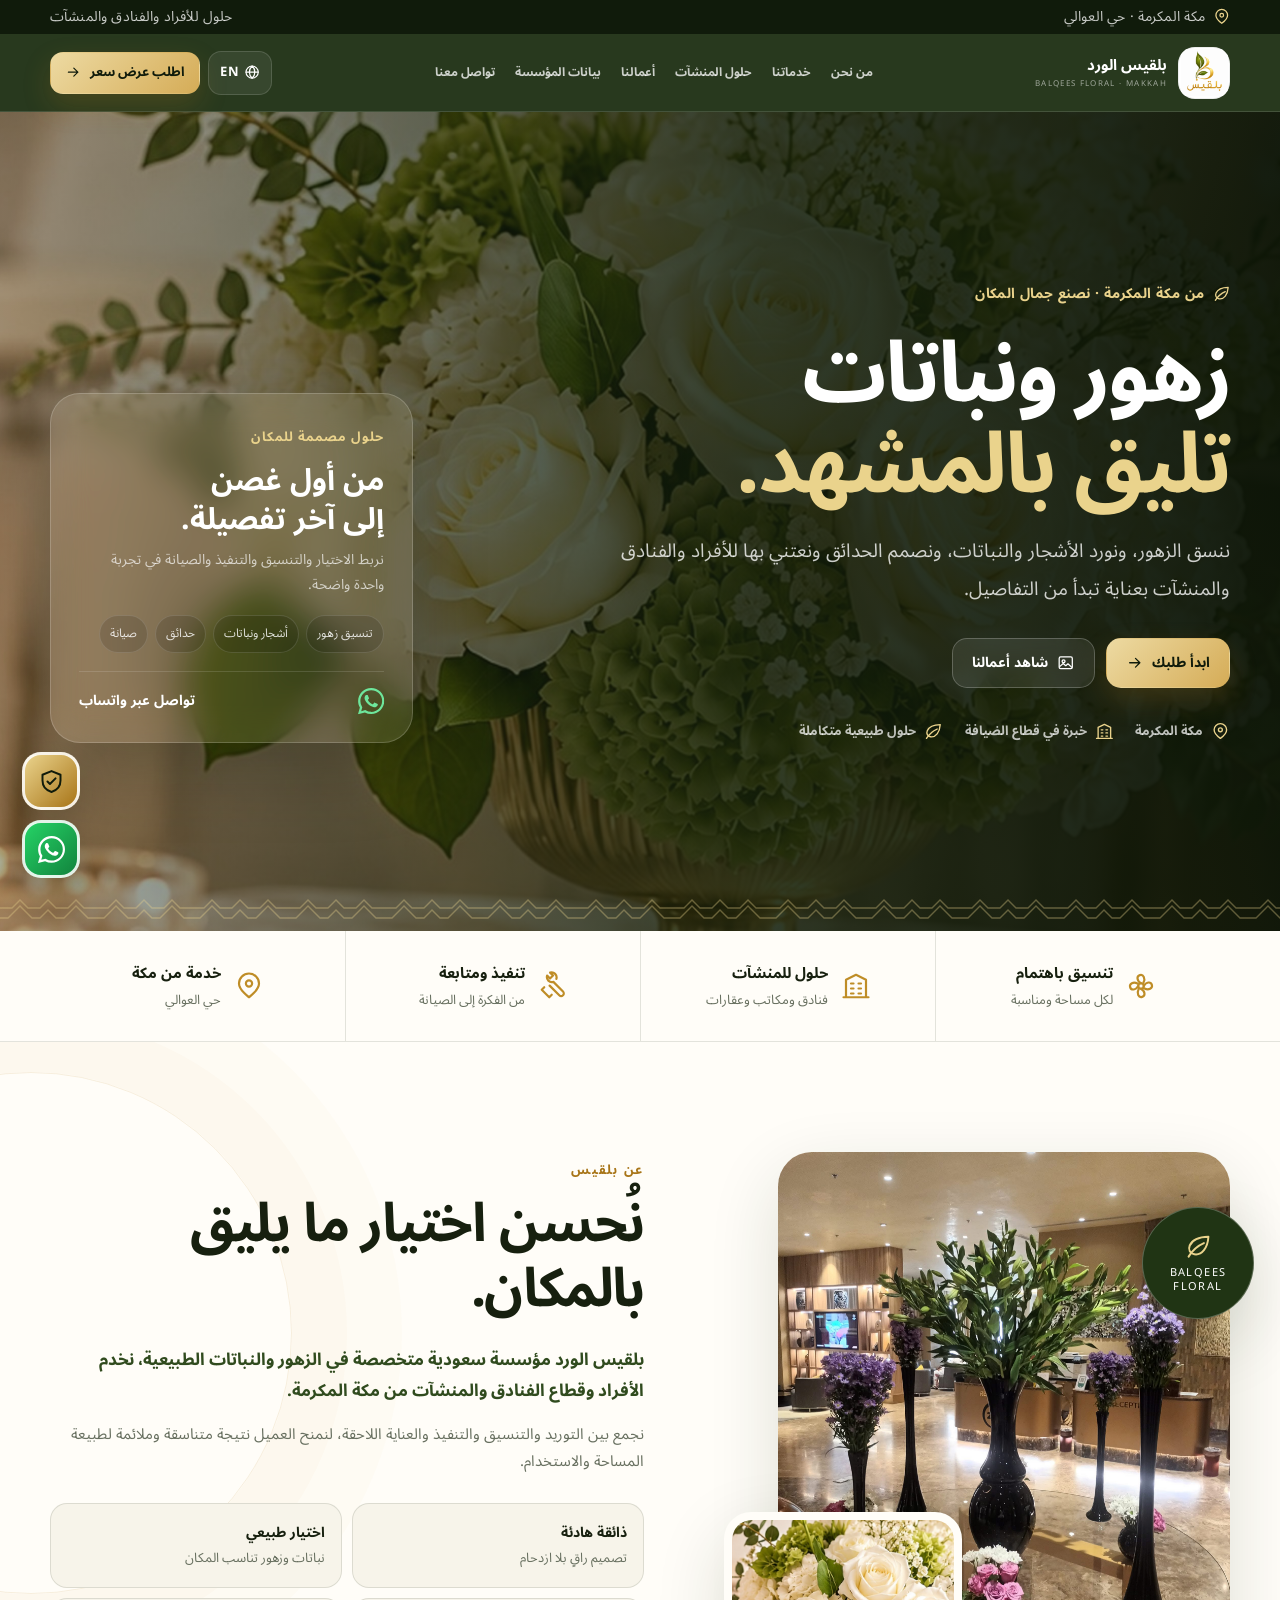
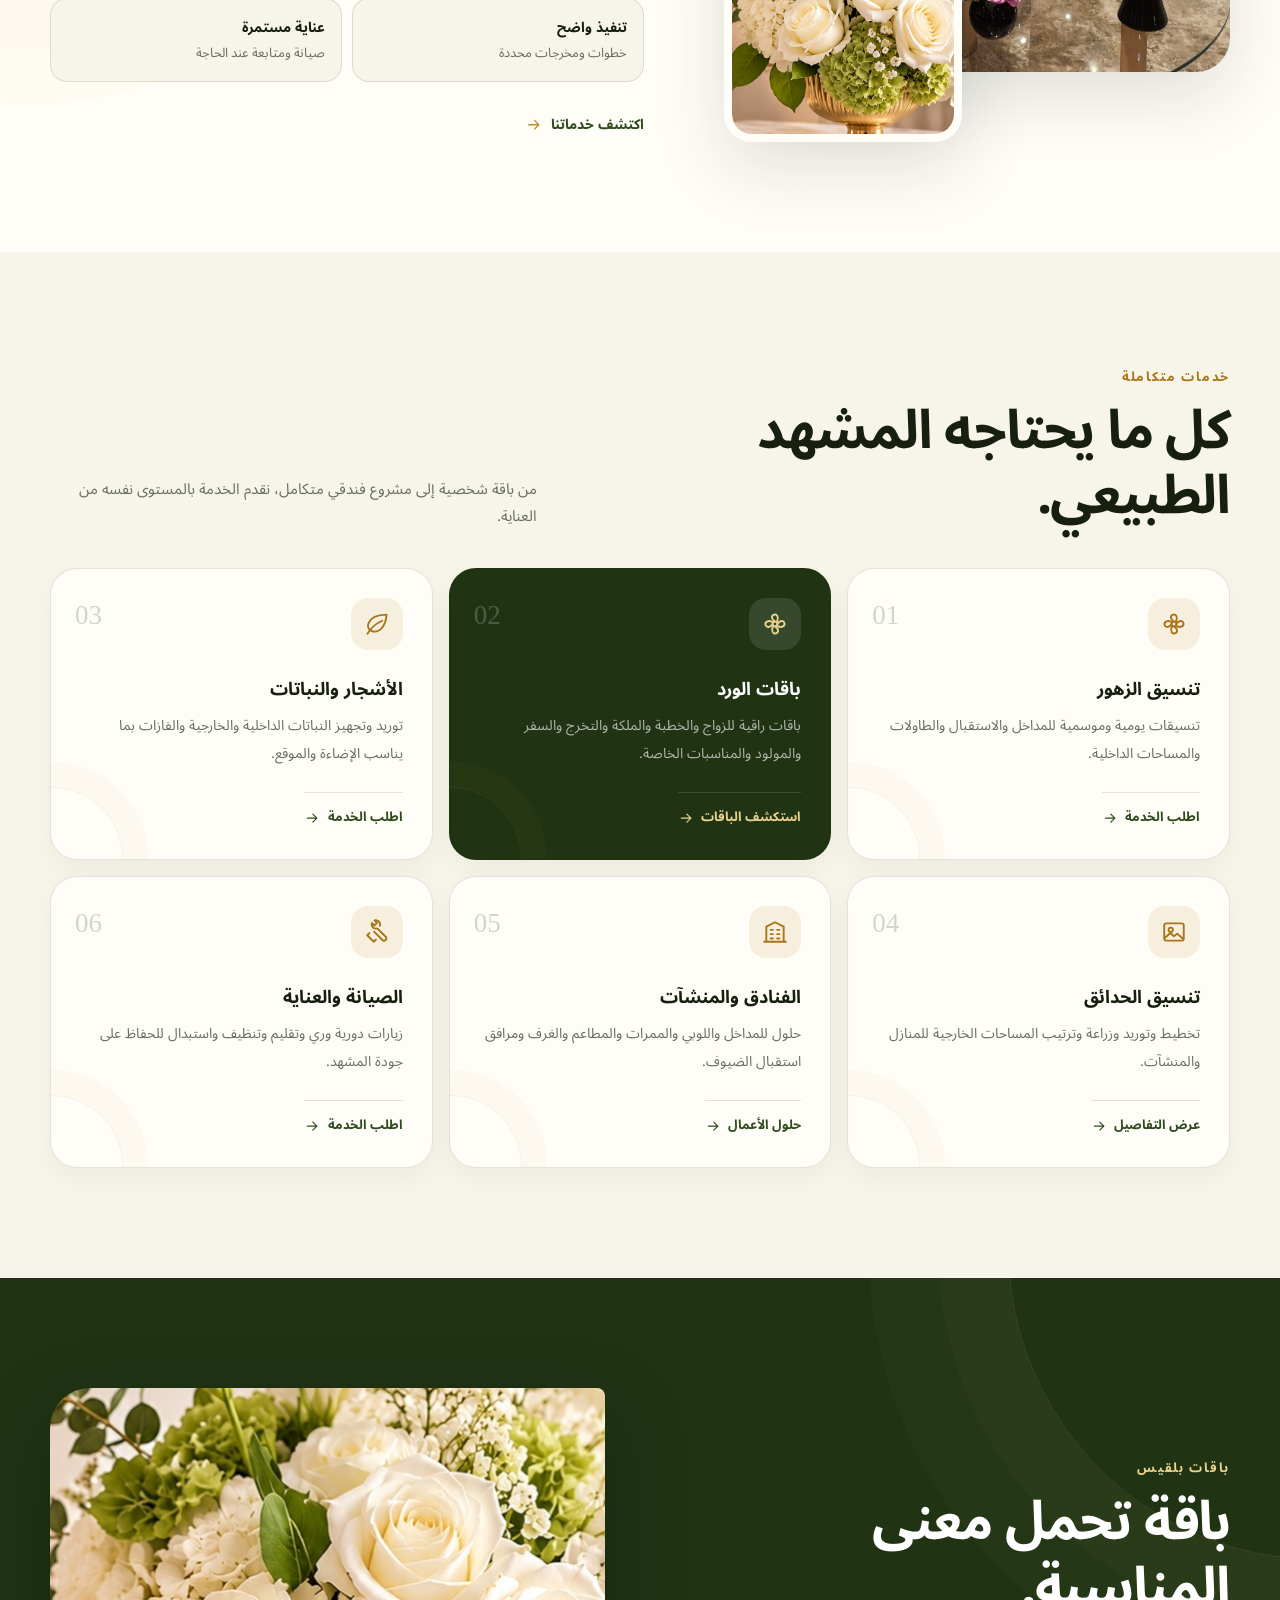
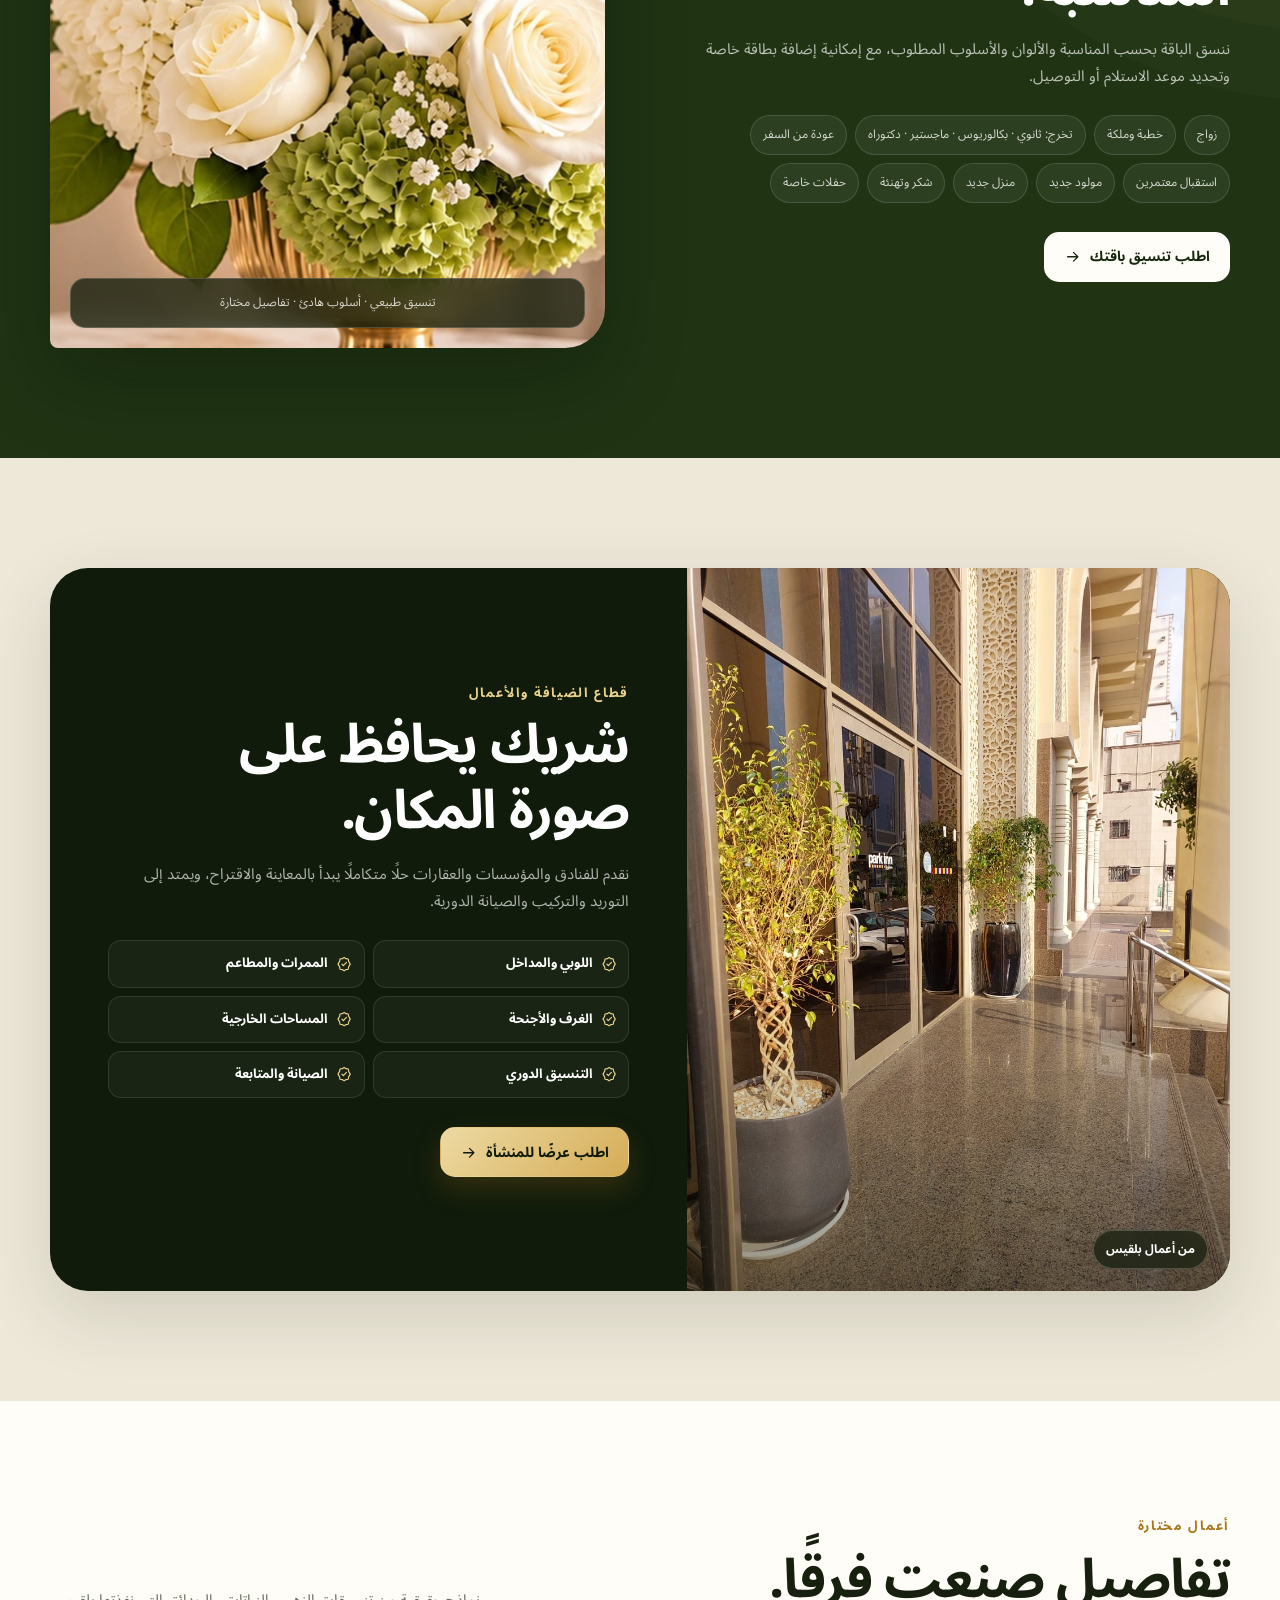
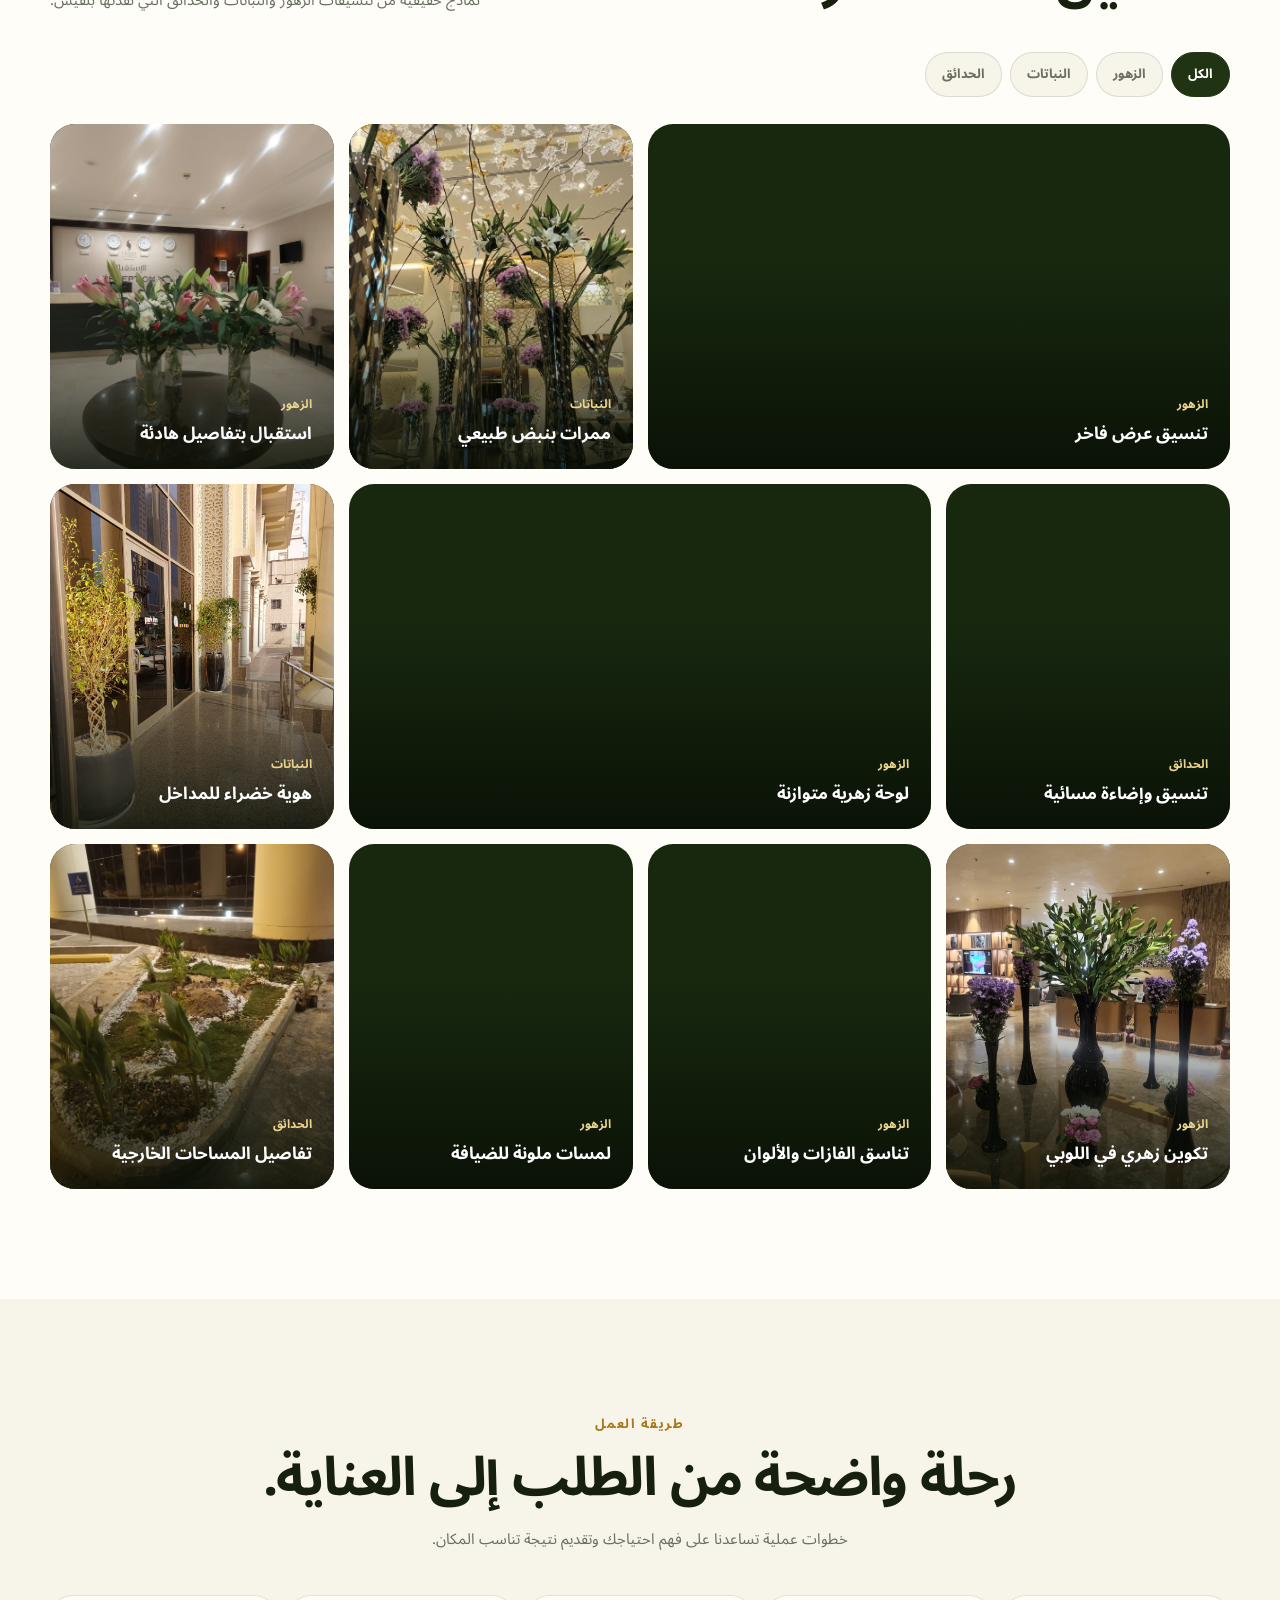
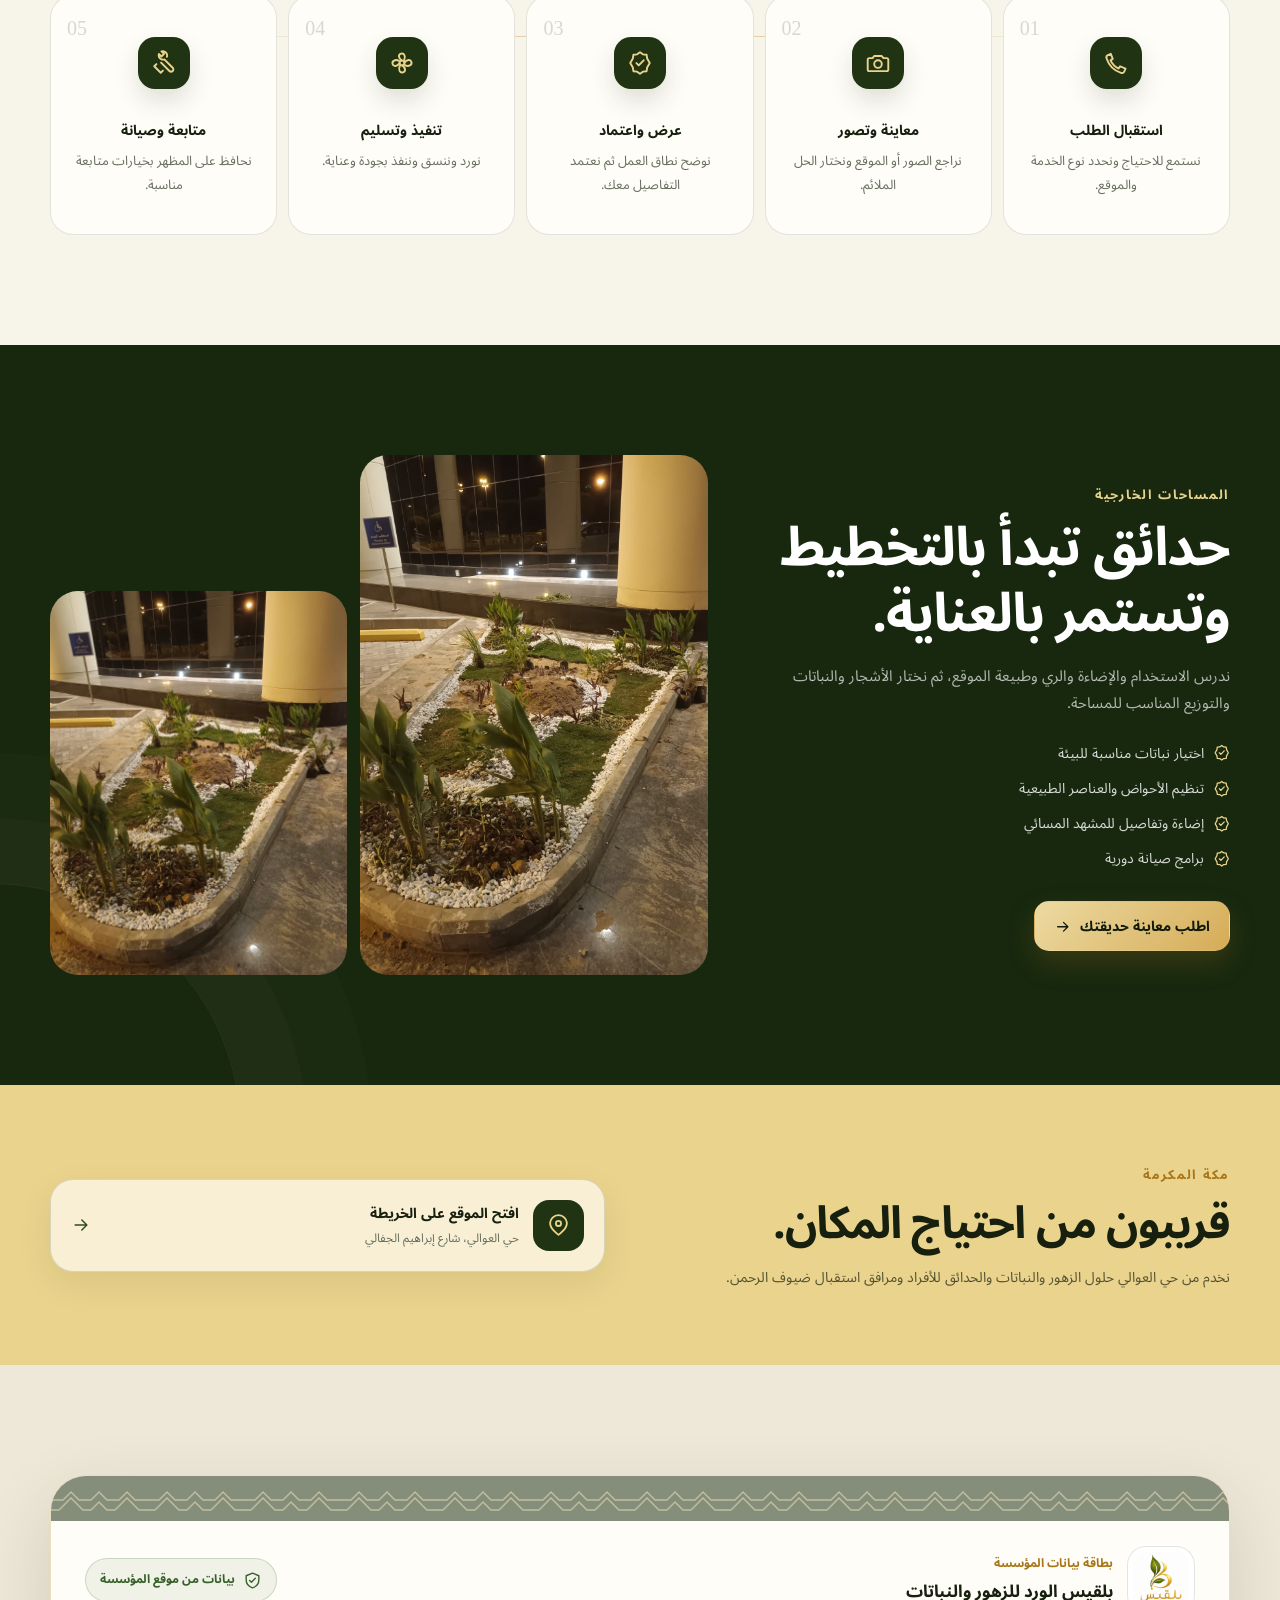
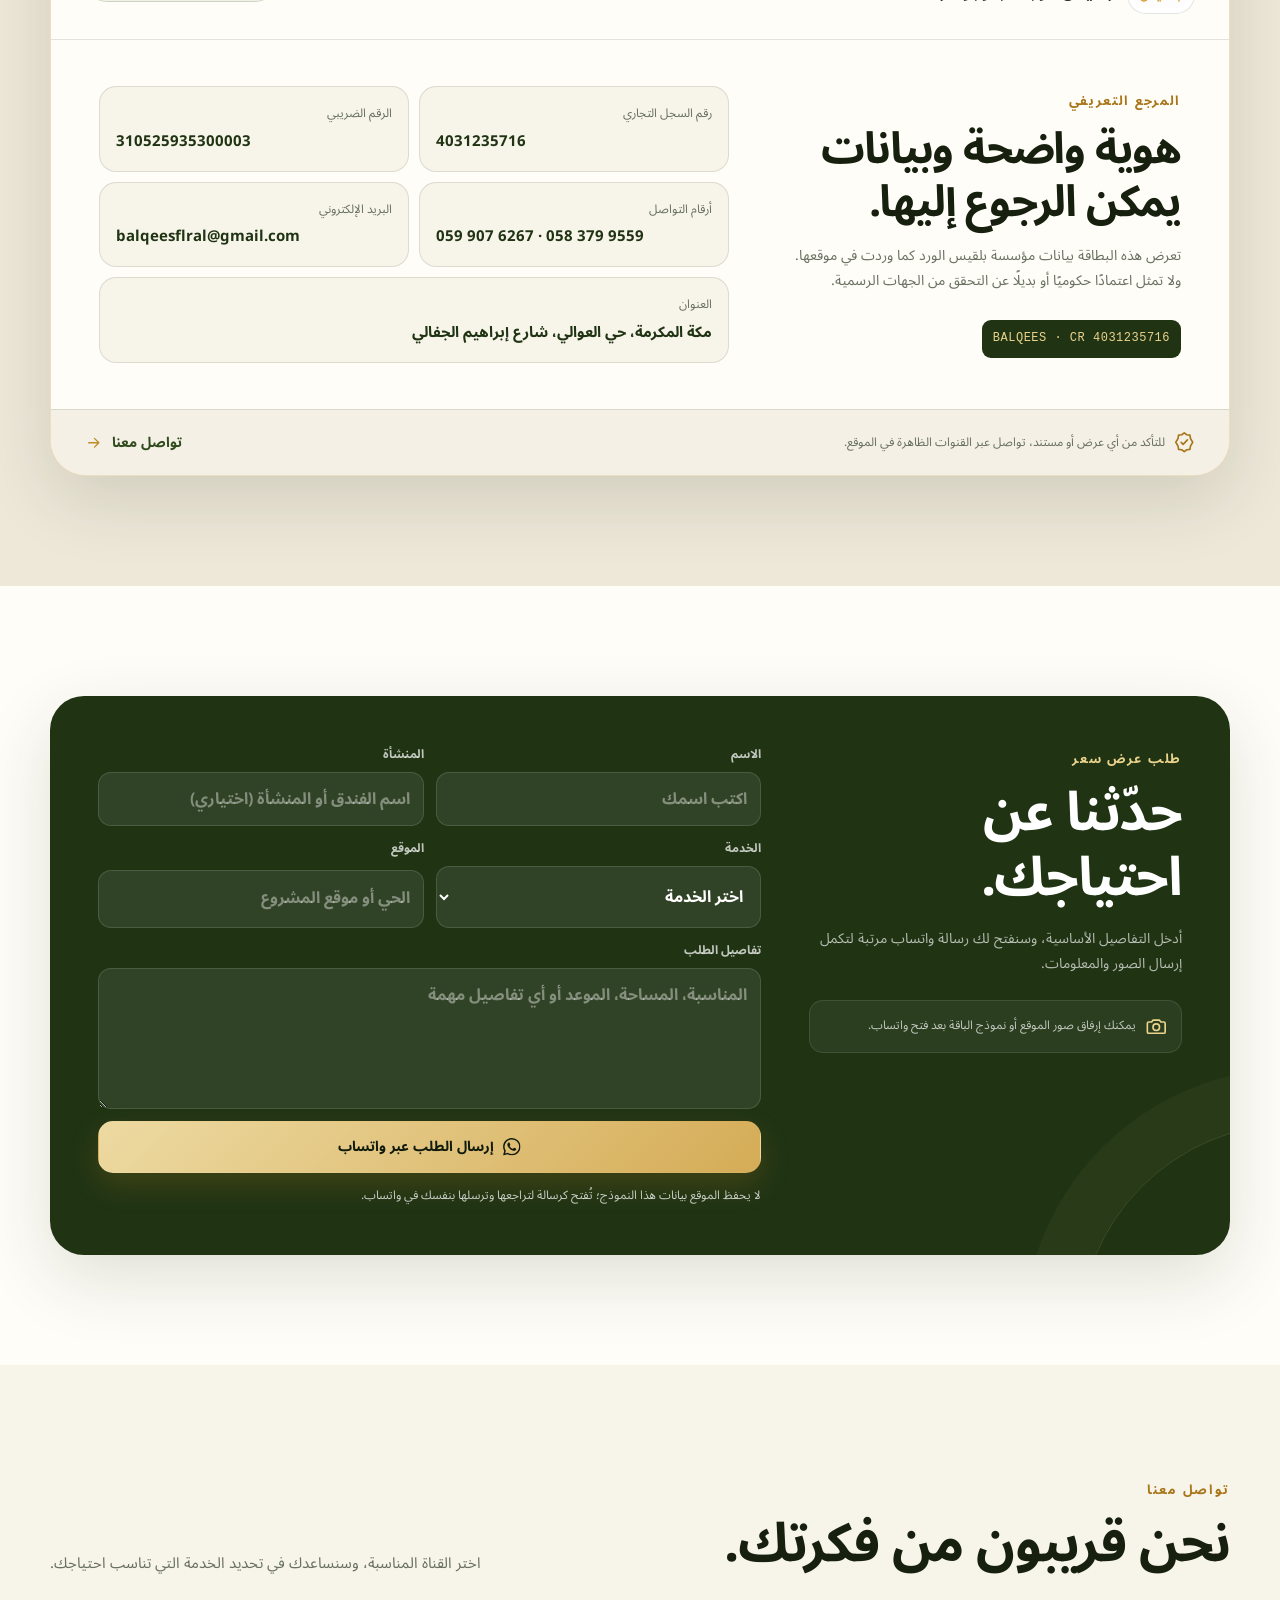
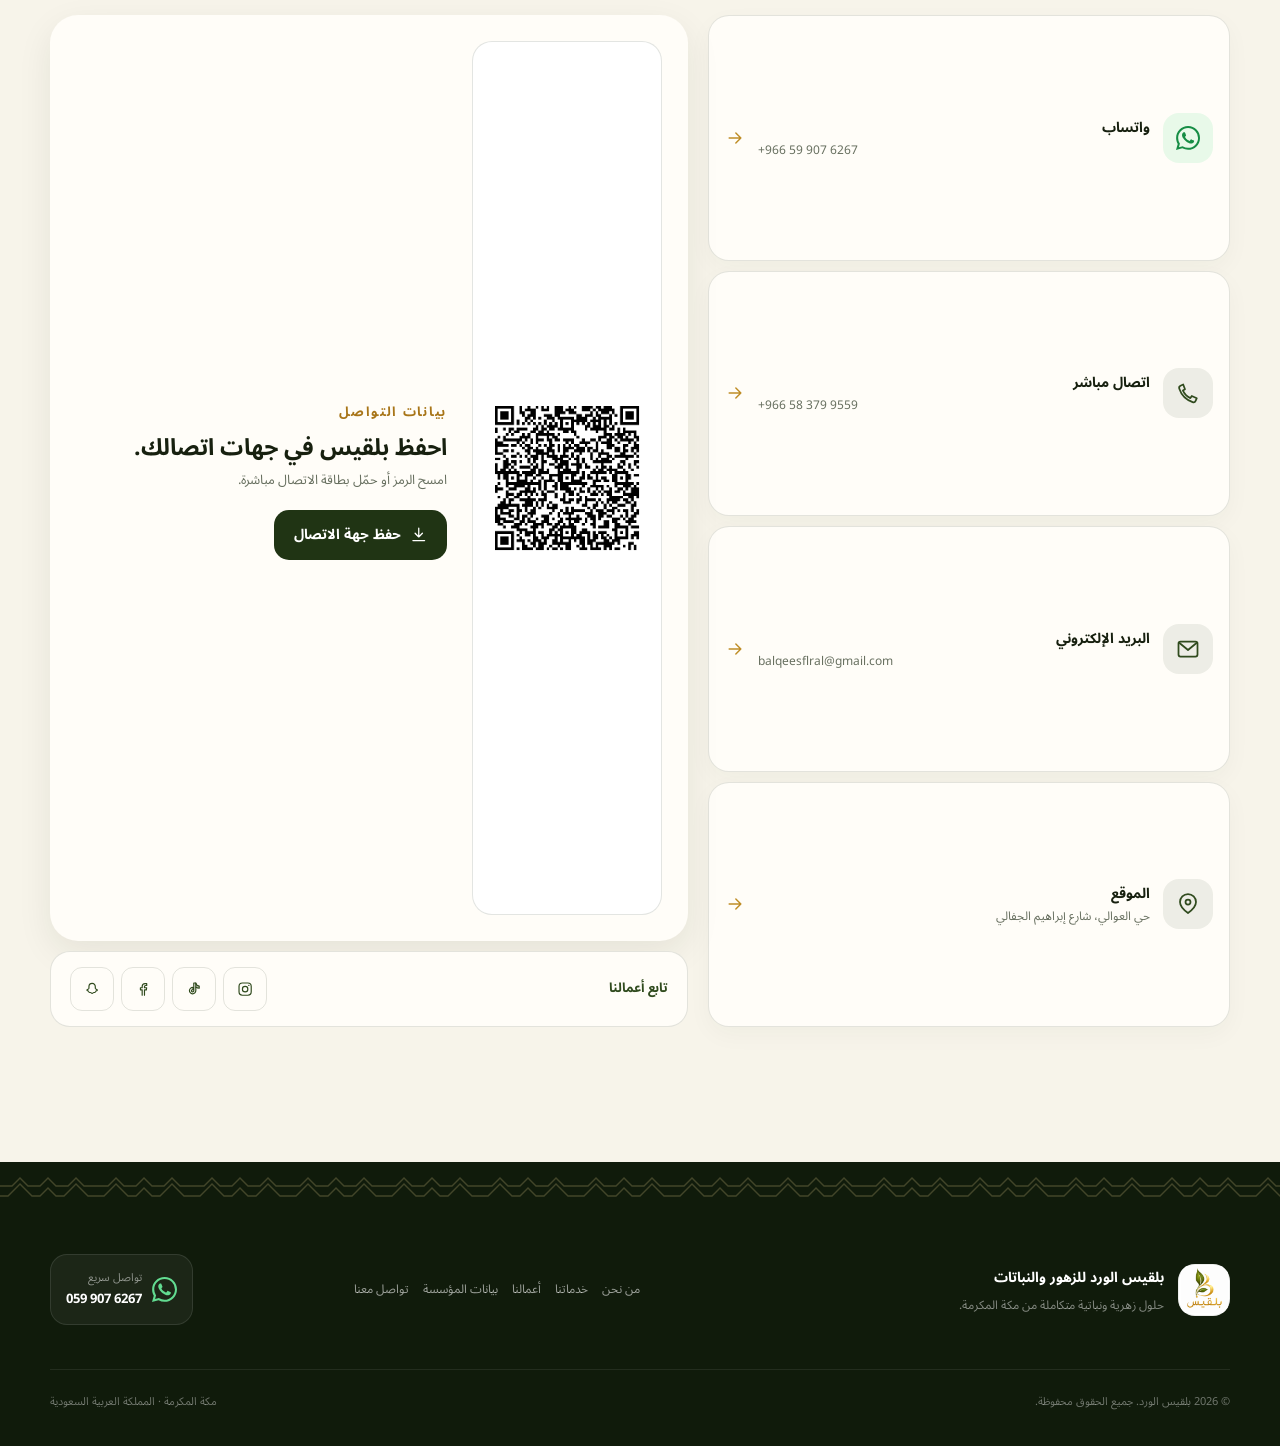
<file: index.html>
<!doctype html>
<html lang="ar" dir="rtl">
<head>
  <meta charset="utf-8">
  <meta name="viewport" content="width=device-width,initial-scale=1,viewport-fit=cover">
  <meta name="theme-color" content="#203414">
  <meta name="description" content="بلقيس الورد للزهور والنباتات — تنسيق زهور، توريد نباتات وأشجار، حدائق وصيانة وحلول متكاملة للفنادق والمنشآت في مكة المكرمة.">
  <meta name="robots" content="index,follow">
  <meta property="og:title" content="بلقيس الورد للزهور والنباتات">
  <meta property="og:description" content="حلول زهرية ونباتية متكاملة للأفراد والفنادق والمنشآت في مكة المكرمة.">
  <meta property="og:type" content="website">
  <meta property="og:image" content="0D840E249CF9922B.jpeg">
  <title>بلقيس الورد للزهور والنباتات | مكة المكرمة</title>
  <link rel="icon" type="image/png" href="Balqees-Logo.png">
  <link rel="stylesheet" href="styles.css">
  <script src="app.js" defer></script>
</head>
<body>
  <noscript><style>.language-button,.menu-button,.project-toolbar,.quote-form{display:none!important}</style><p style="padding:12px;text-align:center">لطلب خدمة مباشرة: <a href="https://wa.me/966599076267">واتساب بلقيس 0599076267</a></p></noscript>
  <a class="skip-link" href="#main" data-i18n="skip">تجاوز إلى المحتوى</a>

  <svg class="svg-sprite" aria-hidden="true">
    <symbol id="i-home" viewBox="0 0 24 24"><path d="M3.5 10.7 12 3.5l8.5 7.2v8.8a1 1 0 0 1-1 1h-5v-6h-5v6h-5a1 1 0 0 1-1-1z"/><path d="m2 12 10-8.5L22 12"/></symbol>
    <symbol id="i-leaf" viewBox="0 0 24 24"><path d="M20.8 3.3C12.6 3.4 6.4 6.1 4.2 11.1c-1.6 3.8.4 7.2 4.1 7.8 6.7 1.1 11.9-5.7 12.5-15.6Z"/><path d="M3.2 21c3.4-5.6 7.9-9.6 13.6-12"/></symbol>
    <symbol id="i-flower" viewBox="0 0 24 24"><circle cx="12" cy="12" r="2.2"/><path d="M12 9.8c-3.4-2-3.7-5.7-.9-6.5 2.8-.8 4.6 2.6 2.9 5.9M14.2 12c2-3.4 5.7-3.7 6.5-.9.8 2.8-2.6 4.6-5.9 2.9M12 14.2c3.4 2 3.7 5.7.9 6.5-2.8.8-4.6-2.6-2.9-5.9M9.8 12c-2 3.4-5.7 3.7-6.5.9-.8-2.8 2.6-4.6 5.9-2.9"/></symbol>
    <symbol id="i-building" viewBox="0 0 24 24"><path d="M4 21V7l8-4 8 4v14M8 10h2m4 0h2m-8 4h2m4 0h2m-8 4h2m4 0h2M2 21h20"/></symbol>
    <symbol id="i-gallery" viewBox="0 0 24 24"><rect x="3" y="4" width="18" height="16" rx="2"/><circle cx="9" cy="10" r="2"/><path d="m4 17 4.5-4 3.5 3 3-2.5 5 4.5"/></symbol>
    <symbol id="i-tools" viewBox="0 0 24 24"><path d="M14.7 6.3a4 4 0 0 0-5-5L12 3.6 9.6 6 7.3 3.7a4 4 0 0 0 5 5L20 16.4a2.1 2.1 0 0 1-3 3L9.3 11.7"/><path d="m5 13-2 2 6 6 2-2M3 15l3 3"/></symbol>
    <symbol id="i-phone" viewBox="0 0 24 24"><path d="M7.2 3.5 4.5 4.8c-1.1.5-1.6 1.8-1.2 3 2.1 6.3 7 11.2 13.3 13.3 1.2.4 2.5-.1 3-1.2l1.2-2.7-5-2.2-1.4 2.1a15.8 15.8 0 0 1-7.5-7.5L9 8.2z"/></symbol>
    <symbol id="i-mail" viewBox="0 0 24 24"><rect x="2.5" y="4.5" width="19" height="15" rx="2"/><path d="m3.5 6 8.5 7 8.5-7"/></symbol>
    <symbol id="i-map" viewBox="0 0 24 24"><path d="M20 10c0 5.3-8 11-8 11s-8-5.7-8-11a8 8 0 1 1 16 0Z"/><circle cx="12" cy="10" r="2.5"/></symbol>
    <symbol id="i-shield" viewBox="0 0 24 24"><path d="M12 2.7 20 6v5.2c0 5.1-3.2 8.7-8 10.1-4.8-1.4-8-5-8-10.1V6z"/><path d="m8.4 12 2.2 2.2 5-5"/></symbol>
    <symbol id="i-badge" viewBox="0 0 24 24"><path d="m12 2 2.7 2 3.4.4.5 3.4L21 12l-2.4 4.2-.5 3.4-3.4.4-2.7 2-2.7-2-3.4-.4-.5-3.4L3 12l2.4-4.2.5-3.4 3.4-.4z"/><path d="m8.7 12.1 2.1 2.1 4.6-4.7"/></symbol>
    <symbol id="i-menu" viewBox="0 0 24 24"><path d="M4 7h16M4 12h16M4 17h16"/></symbol>
    <symbol id="i-close" viewBox="0 0 24 24"><path d="m5 5 14 14M19 5 5 19"/></symbol>
    <symbol id="i-arrow" viewBox="0 0 24 24"><path d="M5 12h14M13 6l6 6-6 6"/></symbol>
    <symbol id="i-globe" viewBox="0 0 24 24"><circle cx="12" cy="12" r="9"/><path d="M3 12h18M12 3c2.6 2.5 4 5.5 4 9s-1.4 6.5-4 9c-2.6-2.5-4-5.5-4-9s1.4-6.5 4-9Z"/></symbol>
    <symbol id="i-download" viewBox="0 0 24 24"><path d="M12 3v12m-5-5 5 5 5-5M4 20h16"/></symbol>
    <symbol id="i-camera" viewBox="0 0 24 24"><path d="M4 7.5h3l1.5-2h7l1.5 2h3a1.5 1.5 0 0 1 1.5 1.5v9A1.5 1.5 0 0 1 20 19.5H4A1.5 1.5 0 0 1 2.5 18V9A1.5 1.5 0 0 1 4 7.5Z"/><circle cx="12" cy="13" r="3.5"/></symbol>
    <symbol id="i-whatsapp" viewBox="0 0 24 24"><path fill="currentColor" stroke="none" d="M20.52 3.48A11.87 11.87 0 0 0 12.05 0C5.47 0 .11 5.35.11 11.94c0 2.1.55 4.15 1.6 5.95L0 24l6.28-1.65a11.94 11.94 0 0 0 5.77 1.47h.01C18.64 23.82 24 18.46 24 11.88c0-3.19-1.24-6.2-3.48-8.4Zm-8.46 18.32a9.87 9.87 0 0 1-5.04-1.38l-.36-.22-3.73.98 1-3.64-.24-.37a9.89 9.89 0 0 1-1.52-5.24c0-5.48 4.46-9.93 9.94-9.93 2.65 0 5.14 1.03 7.02 2.91a9.86 9.86 0 0 1 2.91 7.02c0 5.48-4.45 9.94-9.93 9.94Zm5.45-7.44c-.3-.15-1.76-.87-2.03-.97-.28-.1-.48-.15-.68.15-.2.3-.77.97-.94 1.17-.17.2-.35.22-.65.07-.3-.15-1.26-.46-2.4-1.48-.89-.79-1.49-1.77-1.66-2.07-.18-.3-.02-.46.13-.61.13-.13.3-.35.45-.52.15-.18.2-.3.3-.5.1-.2.05-.38-.03-.53-.07-.15-.67-1.62-.92-2.22-.24-.58-.48-.5-.67-.51l-.57-.01c-.2 0-.52.08-.8.38-.27.3-1.03 1.02-1.03 2.49s1.07 2.89 1.22 3.09c.15.2 2.1 3.2 5.09 4.49.71.31 1.27.49 1.7.63.71.22 1.36.19 1.87.12.57-.08 1.76-.72 2-1.42.25-.7.25-1.3.18-1.43-.08-.13-.28-.2-.58-.35Z"/></symbol>
    <symbol id="i-instagram" viewBox="0 0 24 24"><rect x="3" y="3" width="18" height="18" rx="5"/><circle cx="12" cy="12" r="4"/><circle cx="17.5" cy="6.5" r="1" class="fill-current"/></symbol>
    <symbol id="i-tiktok" viewBox="0 0 24 24"><path d="M14.5 3v11.2a4.7 4.7 0 1 1-4-4.6v3.2a1.7 1.7 0 1 0 1 1.5V3z"/><path d="M14.5 3c.5 2.7 2.1 4.2 5 4.6v3.1a9.1 9.1 0 0 1-5-1.8"/></symbol>
    <symbol id="i-snapchat" viewBox="0 0 24 24"><path d="M12 3.5c-3 0-4.7 2.2-4.7 5.1 0 1.1.1 1.9-.2 2.6-.4.8-1.2 1.3-2.2 1.6-.8.3-.7 1.2.1 1.5.7.3 1.3.4 1.5.9.4.9.8 1.7 1.8 1.8.7.1 1.3-.2 1.8.2.6.5 1.1 1.3 1.9 1.3s1.3-.8 1.9-1.3c.5-.4 1.1-.1 1.8-.2 1-.1 1.4-.9 1.8-1.8.2-.5.8-.6 1.5-.9.8-.3.9-1.2.1-1.5-1-.3-1.8-.8-2.2-1.6-.3-.7-.2-1.5-.2-2.6 0-2.9-1.7-5.1-4.7-5.1Z"/></symbol>
    <symbol id="i-facebook" viewBox="0 0 24 24"><path d="M14 21v-8h2.8l.4-3H14V8.1c0-.9.3-1.5 1.6-1.5h1.7V4a23 23 0 0 0-2.5-.2c-2.5 0-4.2 1.5-4.2 4.3V10H8v3h2.6v8"/></symbol>
  </svg>

  <div class="top-note">
    <div class="wrap top-note-inner">
      <span><svg class="icon"><use href="#i-map"/></svg><span data-i18n="topLocation">مكة المكرمة · حي العوالي</span></span>
      <span class="top-note-service" data-i18n="topService">حلول للأفراد والفنادق والمنشآت</span>
    </div>
  </div>

  <header class="site-header" id="top">
    <div class="wrap header-inner">
      <a class="brand" href="#home" aria-label="بلقيس الورد">
        <span class="brand-mark"><img src="Balqees-Logo.png" alt="شعار بلقيس الورد" width="64" height="64"></span>
        <span class="brand-copy"><strong data-i18n="brand">بلقيس الورد</strong><small>BALQEES FLORAL · MAKKAH</small></span>
      </a>
      <nav class="desktop-nav" aria-label="التنقل الرئيسي">
        <a href="#about" data-i18n="navAbout">من نحن</a>
        <a href="#services" data-i18n="navServices">خدماتنا</a>
        <a href="#hospitality" data-i18n="navBusiness">حلول المنشآت</a>
        <a href="#projects" data-i18n="navProjects">أعمالنا</a>
        <a href="#verification" data-i18n="navVerification">بيانات المؤسسة</a>
        <a href="#contact" data-i18n="navContact">تواصل معنا</a>
      </nav>
      <div class="header-actions">
        <button class="language-button" id="languageToggle" type="button" aria-label="Switch to English">
          <svg class="icon"><use href="#i-globe"/></svg><span id="languageLabel">EN</span>
        </button>
        <a class="button button-gold header-cta" href="#quote"><span data-i18n="requestQuote">اطلب عرض سعر</span><svg class="icon"><use href="#i-arrow"/></svg></a>
        <button class="menu-button" id="menuButton" type="button" aria-label="فتح القائمة" aria-expanded="false" aria-controls="mobileMenu">
          <svg class="icon menu-open-icon"><use href="#i-menu"/></svg>
          <svg class="icon menu-close-icon"><use href="#i-close"/></svg>
        </button>
      </div>
    </div>
  </header>

  <div class="menu-overlay" id="menuOverlay"></div>
  <aside class="mobile-menu" id="mobileMenu" role="dialog" aria-modal="true" aria-label="قائمة التنقل" aria-hidden="true" hidden inert>
    <div class="mobile-menu-head">
      <span data-i18n="menuTitle">استكشف بلقيس</span>
      <button class="mobile-menu-close" id="mobileMenuClose" type="button" aria-label="إغلاق القائمة"><svg class="icon"><use href="#i-close"/></svg></button>
    </div>
    <nav>
      <a href="#home"><svg class="icon"><use href="#i-home"/></svg><span data-i18n="navHome">الرئيسية</span></a>
      <a href="#about"><svg class="icon"><use href="#i-leaf"/></svg><span data-i18n="navAbout">من نحن</span></a>
      <a href="#services"><svg class="icon"><use href="#i-flower"/></svg><span data-i18n="navServices">خدماتنا</span></a>
      <a href="#hospitality"><svg class="icon"><use href="#i-building"/></svg><span data-i18n="navBusiness">حلول المنشآت</span></a>
      <a href="#projects"><svg class="icon"><use href="#i-gallery"/></svg><span data-i18n="navProjects">أعمالنا</span></a>
      <a href="#verification"><svg class="icon"><use href="#i-shield"/></svg><span data-i18n="navVerification">بيانات المؤسسة</span></a>
      <a href="#contact"><svg class="icon"><use href="#i-phone"/></svg><span data-i18n="navContact">تواصل معنا</span></a>
    </nav>
    <a class="button button-gold mobile-menu-cta" href="#quote" data-i18n="requestQuote">اطلب عرض سعر</a>
  </aside>

  <main id="main" tabindex="-1">
    <section class="hero section-anchor" id="home" data-section="home">
      <div class="hero-media" aria-hidden="true"></div>
      <div class="hero-shade" aria-hidden="true"></div>
      <div class="diriyah-band" aria-hidden="true"></div>
      <div class="wrap hero-layout">
        <div class="hero-copy reveal">
          <span class="hero-kicker"><svg class="icon"><use href="#i-leaf"/></svg><span data-i18n="heroKicker">من مكة المكرمة · نصنع جمال المكان</span></span>
          <h1 data-i18n="heroTitle">زهور ونباتات<br><em>تليق بالمشهد.</em></h1>
          <p data-i18n="heroText">ننسق الزهور، ونورد الأشجار والنباتات، ونصمم الحدائق ونعتني بها للأفراد والفنادق والمنشآت بعناية تبدأ من التفاصيل.</p>
          <div class="hero-actions">
            <a class="button button-gold" href="#quote"><span data-i18n="heroCta">ابدأ طلبك</span><svg class="icon"><use href="#i-arrow"/></svg></a>
            <a class="button button-glass" href="#projects"><svg class="icon"><use href="#i-gallery"/></svg><span data-i18n="viewWorks">شاهد أعمالنا</span></a>
          </div>
          <div class="hero-meta">
            <span><svg class="icon"><use href="#i-map"/></svg><b data-i18n="makkah">مكة المكرمة</b></span>
            <span><svg class="icon"><use href="#i-building"/></svg><b data-i18n="hospitalityFocus">خبرة في قطاع الضيافة</b></span>
            <span><svg class="icon"><use href="#i-leaf"/></svg><b data-i18n="naturalFocus">حلول طبيعية متكاملة</b></span>
          </div>
        </div>
        <aside class="hero-card reveal">
          <span class="hero-card-label" data-i18n="heroCardLabel">حلول مصممة للمكان</span>
          <h2 data-i18n="heroCardTitle">من أول غصن<br>إلى آخر تفصيلة.</h2>
          <p data-i18n="heroCardText">نربط الاختيار والتنسيق والتنفيذ والصيانة في تجربة واحدة واضحة.</p>
          <div class="hero-card-list">
            <span data-i18n="heroTag1">تنسيق زهور</span><span data-i18n="heroTag2">أشجار ونباتات</span><span data-i18n="heroTag3">حدائق</span><span data-i18n="heroTag4">صيانة</span>
          </div>
          <a href="https://wa.me/966599076267?text=%D8%A7%D9%84%D8%B3%D9%84%D8%A7%D9%85%20%D8%B9%D9%84%D9%8A%D9%83%D9%85%D8%8C%20%D8%A3%D8%B1%D8%BA%D8%A8%20%D9%81%D9%8A%20%D8%A7%D9%84%D8%A7%D8%B3%D8%AA%D9%81%D8%B3%D8%A7%D8%B1%20%D8%B9%D9%86%20%D8%AE%D8%AF%D9%85%D8%A7%D8%AA%20%D8%A8%D9%84%D9%82%D9%8A%D8%B3." target="_blank" rel="noopener" class="hero-card-link"><svg class="icon"><use href="#i-whatsapp"/></svg><span data-i18n="whatsappNow">تواصل عبر واتساب</span></a>
        </aside>
      </div>
    </section>

    <section class="trust-strip" aria-label="مزايا بلقيس">
      <div class="wrap trust-grid">
        <div><svg class="icon"><use href="#i-flower"/></svg><span><b data-i18n="trust1Title">تنسيق باهتمام</b><small data-i18n="trust1Text">لكل مساحة ومناسبة</small></span></div>
        <div><svg class="icon"><use href="#i-building"/></svg><span><b data-i18n="trust2Title">حلول للمنشآت</b><small data-i18n="trust2Text">فنادق ومكاتب وعقارات</small></span></div>
        <div><svg class="icon"><use href="#i-tools"/></svg><span><b data-i18n="trust3Title">تنفيذ ومتابعة</b><small data-i18n="trust3Text">من الفكرة إلى الصيانة</small></span></div>
        <div><svg class="icon"><use href="#i-map"/></svg><span><b data-i18n="trust4Title">خدمة من مكة</b><small data-i18n="trust4Text">حي العوالي</small></span></div>
      </div>
    </section>

    <section class="section about section-anchor" id="about" data-section="about">
      <div class="wrap about-layout">
        <div class="about-media reveal">
          <figure class="about-main-photo"><img src="2D0123A0B750A857.jpeg" alt="تنسيق زهور ونباتات في أحد مرافق الضيافة" loading="lazy" decoding="async"></figure>
          <figure class="about-small-photo"><img src="0D840E249CF9922B.jpeg" alt="باقة زهور بيضاء من بلقيس" loading="lazy" decoding="async"></figure>
          <div class="about-seal"><svg class="icon"><use href="#i-leaf"/></svg><span>BALQEES<br>FLORAL</span></div>
        </div>
        <div class="about-copy reveal">
          <span class="section-kicker" data-i18n="aboutKicker">عن بلقيس</span>
          <h2 data-i18n="aboutTitle">نُحسن اختيار ما يليق بالمكان.</h2>
          <p class="lead" data-i18n="aboutLead">بلقيس الورد مؤسسة سعودية متخصصة في الزهور والنباتات الطبيعية، نخدم الأفراد وقطاع الفنادق والمنشآت من مكة المكرمة.</p>
          <p data-i18n="aboutText">نجمع بين التوريد والتنسيق والتنفيذ والعناية اللاحقة، لنمنح العميل نتيجة متناسقة وملائمة لطبيعة المساحة والاستخدام.</p>
          <div class="values-grid">
            <div><b data-i18n="value1Title">ذائقة هادئة</b><span data-i18n="value1Text">تصميم راقٍ بلا ازدحام</span></div>
            <div><b data-i18n="value2Title">اختيار طبيعي</b><span data-i18n="value2Text">نباتات وزهور تناسب المكان</span></div>
            <div><b data-i18n="value3Title">تنفيذ واضح</b><span data-i18n="value3Text">خطوات ومخرجات محددة</span></div>
            <div><b data-i18n="value4Title">عناية مستمرة</b><span data-i18n="value4Text">صيانة ومتابعة عند الحاجة</span></div>
          </div>
          <a class="text-link" href="#services"><span data-i18n="discoverServices">اكتشف خدماتنا</span><svg class="icon"><use href="#i-arrow"/></svg></a>
        </div>
      </div>
    </section>

    <section class="section services section-anchor" id="services" data-section="services">
      <div class="wrap">
        <div class="section-heading reveal">
          <div><span class="section-kicker" data-i18n="servicesKicker">خدمات متكاملة</span><h2 data-i18n="servicesTitle">كل ما يحتاجه المشهد الطبيعي.</h2></div>
          <p data-i18n="servicesIntro">من باقة شخصية إلى مشروع فندقي متكامل، نقدم الخدمة بالمستوى نفسه من العناية.</p>
        </div>
        <div class="services-grid">
          <article class="service-card reveal"><span class="service-number">01</span><span class="service-icon"><svg class="icon"><use href="#i-flower"/></svg></span><h3 data-i18n="service1Title">تنسيق الزهور</h3><p data-i18n="service1Text">تنسيقات يومية وموسمية للمداخل والاستقبال والطاولات والمساحات الداخلية.</p><a href="#quote"><span data-i18n="requestService">اطلب الخدمة</span><svg class="icon"><use href="#i-arrow"/></svg></a></article>
          <article class="service-card featured reveal"><span class="service-number">02</span><span class="service-icon"><svg class="icon"><use href="#i-flower"/></svg></span><h3 data-i18n="service2Title">باقات الورد</h3><p data-i18n="service2Text">باقات راقية للزواج والخطبة والملكة والتخرج والسفر والمولود والمناسبات الخاصة.</p><a href="#bouquets"><span data-i18n="exploreBouquets">استكشف الباقات</span><svg class="icon"><use href="#i-arrow"/></svg></a></article>
          <article class="service-card reveal"><span class="service-number">03</span><span class="service-icon"><svg class="icon"><use href="#i-leaf"/></svg></span><h3 data-i18n="service3Title">الأشجار والنباتات</h3><p data-i18n="service3Text">توريد وتجهيز النباتات الداخلية والخارجية والفازات بما يناسب الإضاءة والموقع.</p><a href="#quote"><span data-i18n="requestService">اطلب الخدمة</span><svg class="icon"><use href="#i-arrow"/></svg></a></article>
          <article class="service-card reveal"><span class="service-number">04</span><span class="service-icon"><svg class="icon"><use href="#i-gallery"/></svg></span><h3 data-i18n="service4Title">تنسيق الحدائق</h3><p data-i18n="service4Text">تخطيط وتوريد وزراعة وترتيب المساحات الخارجية للمنازل والمنشآت.</p><a href="#gardens"><span data-i18n="viewDetails">عرض التفاصيل</span><svg class="icon"><use href="#i-arrow"/></svg></a></article>
          <article class="service-card reveal"><span class="service-number">05</span><span class="service-icon"><svg class="icon"><use href="#i-building"/></svg></span><h3 data-i18n="service5Title">الفنادق والمنشآت</h3><p data-i18n="service5Text">حلول للمداخل واللوبي والممرات والمطاعم والغرف ومرافق استقبال الضيوف.</p><a href="#hospitality"><span data-i18n="businessSolutions">حلول الأعمال</span><svg class="icon"><use href="#i-arrow"/></svg></a></article>
          <article class="service-card reveal"><span class="service-number">06</span><span class="service-icon"><svg class="icon"><use href="#i-tools"/></svg></span><h3 data-i18n="service6Title">الصيانة والعناية</h3><p data-i18n="service6Text">زيارات دورية وري وتقليم وتنظيف واستبدال للحفاظ على جودة المشهد.</p><a href="#quote"><span data-i18n="requestService">اطلب الخدمة</span><svg class="icon"><use href="#i-arrow"/></svg></a></article>
        </div>
      </div>
    </section>

    <section class="section bouquets section-anchor" id="bouquets">
      <div class="wrap bouquet-layout">
        <div class="bouquet-copy reveal">
          <span class="section-kicker light" data-i18n="bouquetKicker">باقات بلقيس</span>
          <h2 data-i18n="bouquetTitle">باقة تحمل معنى المناسبة.</h2>
          <p data-i18n="bouquetText">ننسق الباقة بحسب المناسبة والألوان والأسلوب المطلوب، مع إمكانية إضافة بطاقة خاصة وتحديد موعد الاستلام أو التوصيل.</p>
          <div class="occasion-tags">
            <span data-i18n="occasion1">زواج</span><span data-i18n="occasion2">خطبة وملكة</span><span data-i18n="occasion3">تخرج</span><span data-i18n="occasion4">عودة من السفر</span><span data-i18n="occasion5">استقبال معتمرين</span><span data-i18n="occasion6">مولود جديد</span><span data-i18n="occasion7">منزل جديد</span><span data-i18n="occasion8">شكر وتهنئة</span><span data-i18n="occasion9">حفلات خاصة</span>
          </div>
          <a class="button button-cream" href="#quote" data-service="bouquet"><span data-i18n="designBouquet">اطلب تنسيق باقتك</span><svg class="icon"><use href="#i-arrow"/></svg></a>
        </div>
        <figure class="bouquet-photo reveal"><img src="0D840E249CF9922B.jpeg" alt="باقة زهور بيضاء فاخرة" loading="lazy" decoding="async"><figcaption><span data-i18n="bouquetCaption">تنسيق طبيعي · أسلوب هادئ · تفاصيل مختارة</span></figcaption></figure>
      </div>
    </section>

    <section class="section hospitality section-anchor" id="hospitality" data-section="hospitality">
      <div class="wrap hospitality-card reveal">
        <div class="hospitality-photo"><img src="581E236C2A853122.jpeg" alt="نباتات عند مدخل فندق في مكة" loading="lazy" decoding="async"><span class="photo-label" data-i18n="actualWork">من أعمال بلقيس</span></div>
        <div class="hospitality-copy">
          <span class="section-kicker light" data-i18n="hospitalityKicker">قطاع الضيافة والأعمال</span>
          <h2 data-i18n="hospitalityTitle">شريك يحافظ على صورة المكان.</h2>
          <p data-i18n="hospitalityText">نقدم للفنادق والمؤسسات والعقارات حلًا متكاملًا يبدأ بالمعاينة والاقتراح، ويمتد إلى التوريد والتركيب والصيانة الدورية.</p>
          <div class="check-grid">
            <span><svg class="icon"><use href="#i-badge"/></svg><b data-i18n="check1">اللوبي والمداخل</b></span>
            <span><svg class="icon"><use href="#i-badge"/></svg><b data-i18n="check2">الممرات والمطاعم</b></span>
            <span><svg class="icon"><use href="#i-badge"/></svg><b data-i18n="check3">الغرف والأجنحة</b></span>
            <span><svg class="icon"><use href="#i-badge"/></svg><b data-i18n="check4">المساحات الخارجية</b></span>
            <span><svg class="icon"><use href="#i-badge"/></svg><b data-i18n="check5">التنسيق الدوري</b></span>
            <span><svg class="icon"><use href="#i-badge"/></svg><b data-i18n="check6">الصيانة والمتابعة</b></span>
          </div>
          <a class="button button-gold" href="#quote" data-service="business"><span data-i18n="requestBusinessQuote">اطلب عرضًا للمنشأة</span><svg class="icon"><use href="#i-arrow"/></svg></a>
        </div>
      </div>
    </section>

    <section class="section projects section-anchor" id="projects" data-section="projects">
      <div class="wrap">
        <div class="section-heading reveal">
          <div><span class="section-kicker" data-i18n="projectsKicker">أعمال مختارة</span><h2 data-i18n="projectsTitle">تفاصيل صنعت فرقًا.</h2></div>
          <p data-i18n="projectsIntro">نماذج حقيقية من تنسيقات الزهور والنباتات والحدائق التي نفذتها بلقيس.</p>
        </div>
        <div class="project-toolbar reveal" role="group" aria-label="تصفية الأعمال">
          <button class="filter-button active" type="button" data-filter="all" data-i18n="filterAll">الكل</button>
          <button class="filter-button" type="button" data-filter="flowers" data-i18n="filterFlowers">الزهور</button>
          <button class="filter-button" type="button" data-filter="plants" data-i18n="filterPlants">النباتات</button>
          <button class="filter-button" type="button" data-filter="gardens" data-i18n="filterGardens">الحدائق</button>
        </div>
        <div class="projects-grid">
          <article class="project-card project-wide reveal" data-category="flowers"><button class="project-open" type="button" data-full="92D2328640F16244.jpeg" data-alt="تنسيق زهور فاخر"><img src="92D2328640F16244.jpeg" alt="تنسيق زهور فاخر" loading="lazy" decoding="async"><span><svg class="icon"><use href="#i-camera"/></svg><b data-i18n="openImage">عرض الصورة</b></span></button><div class="project-info"><small data-i18n="filterFlowers">الزهور</small><h3 data-i18n="project1">تنسيق عرض فاخر</h3></div></article>
          <article class="project-card reveal" data-category="plants"><button class="project-open" type="button" data-full="9CF5E7AC5FE4E881.jpeg" data-alt="تنسيق نباتات داخلية"><img src="9CF5E7AC5FE4E881.jpeg" alt="تنسيق نباتات داخلية" loading="lazy" decoding="async"><span><svg class="icon"><use href="#i-camera"/></svg><b data-i18n="openImage">عرض الصورة</b></span></button><div class="project-info"><small data-i18n="filterPlants">النباتات</small><h3 data-i18n="project2">ممرات بنبض طبيعي</h3></div></article>
          <article class="project-card reveal" data-category="flowers"><button class="project-open" type="button" data-full="AF193144A7E4B90E.jpeg" data-alt="تنسيق زهور لطاولة استقبال"><img src="AF193144A7E4B90E.jpeg" alt="تنسيق زهور لطاولة استقبال" loading="lazy" decoding="async"><span><svg class="icon"><use href="#i-camera"/></svg><b data-i18n="openImage">عرض الصورة</b></span></button><div class="project-info"><small data-i18n="filterFlowers">الزهور</small><h3 data-i18n="project3">استقبال بتفاصيل هادئة</h3></div></article>
          <article class="project-card reveal" data-category="gardens"><button class="project-open" type="button" data-full="17D928B4F04058A4.jpeg" data-alt="حديقة وإضاءة ليلية"><img src="17D928B4F04058A4.jpeg" alt="حديقة وإضاءة ليلية" loading="lazy" decoding="async"><span><svg class="icon"><use href="#i-camera"/></svg><b data-i18n="openImage">عرض الصورة</b></span></button><div class="project-info"><small data-i18n="filterGardens">الحدائق</small><h3 data-i18n="project4">تنسيق وإضاءة مسائية</h3></div></article>
          <article class="project-card project-wide reveal" data-category="flowers"><button class="project-open" type="button" data-full="E6C37426B20EFA1D.jpeg" data-alt="تنسيق زهور ملون"><img src="E6C37426B20EFA1D.jpeg" alt="تنسيق زهور ملون" loading="lazy" decoding="async"><span><svg class="icon"><use href="#i-camera"/></svg><b data-i18n="openImage">عرض الصورة</b></span></button><div class="project-info"><small data-i18n="filterFlowers">الزهور</small><h3 data-i18n="project5">لوحة زهرية متوازنة</h3></div></article>
          <article class="project-card reveal" data-category="plants"><button class="project-open" type="button" data-full="581E236C2A853122.jpeg" data-alt="نباتات لمداخل المنشآت"><img src="581E236C2A853122.jpeg" alt="نباتات لمداخل المنشآت" loading="lazy" decoding="async"><span><svg class="icon"><use href="#i-camera"/></svg><b data-i18n="openImage">عرض الصورة</b></span></button><div class="project-info"><small data-i18n="filterPlants">النباتات</small><h3 data-i18n="project6">هوية خضراء للمداخل</h3></div></article>
          <article class="project-card reveal" data-category="flowers"><button class="project-open" type="button" data-full="2D0123A0B750A857.jpeg"><img src="2D0123A0B750A857.jpeg" alt="تنسيق لوبي من أعمال بلقيس" loading="lazy" decoding="async"><span><svg class="icon"><use href="#i-camera"/></svg><b data-i18n="openImage">عرض الصورة</b></span></button><div class="project-info"><small data-i18n="filterFlowers">الزهور</small><h3 data-i18n="project7">تكوين زهري في اللوبي</h3></div></article>
          <article class="project-card reveal" data-category="flowers"><button class="project-open" type="button" data-full="CDB753CD523A10E0.jpeg"><img src="CDB753CD523A10E0.jpeg" alt="تنسيق زهور في فازات" loading="lazy" decoding="async"><span><svg class="icon"><use href="#i-camera"/></svg><b data-i18n="openImage">عرض الصورة</b></span></button><div class="project-info"><small data-i18n="filterFlowers">الزهور</small><h3 data-i18n="project8">تناسق الفازات والألوان</h3></div></article>
          <article class="project-card reveal" data-category="flowers"><button class="project-open" type="button" data-full="A5F6575A0051DF84.jpeg"><img src="A5F6575A0051DF84.jpeg" alt="زهور ملونة للضيافة" loading="lazy" decoding="async"><span><svg class="icon"><use href="#i-camera"/></svg><b data-i18n="openImage">عرض الصورة</b></span></button><div class="project-info"><small data-i18n="filterFlowers">الزهور</small><h3 data-i18n="project9">لمسات ملونة للضيافة</h3></div></article>
          <article class="project-card reveal" data-category="gardens"><button class="project-open" type="button" data-full="E3CE40F603BDF888.jpeg"><img src="E3CE40F603BDF888.jpeg" alt="أحواض ونباتات خارجية" loading="lazy" decoding="async"><span><svg class="icon"><use href="#i-camera"/></svg><b data-i18n="openImage">عرض الصورة</b></span></button><div class="project-info"><small data-i18n="filterGardens">الحدائق</small><h3 data-i18n="project10">تفاصيل المساحات الخارجية</h3></div></article>
        </div>
      </div>
    </section>

    <section class="section process">
      <div class="wrap">
        <div class="section-heading centered reveal"><div><span class="section-kicker" data-i18n="processKicker">طريقة العمل</span><h2 data-i18n="processTitle">رحلة واضحة من الطلب إلى العناية.</h2></div><p data-i18n="processIntro">خطوات عملية تساعدنا على فهم احتياجك وتقديم نتيجة تناسب المكان.</p></div>
        <div class="process-grid">
          <article class="process-step reveal"><span>01</span><svg class="icon"><use href="#i-phone"/></svg><h3 data-i18n="step1Title">استقبال الطلب</h3><p data-i18n="step1Text">نستمع للاحتياج ونحدد نوع الخدمة والموقع.</p></article>
          <article class="process-step reveal"><span>02</span><svg class="icon"><use href="#i-camera"/></svg><h3 data-i18n="step2Title">معاينة وتصور</h3><p data-i18n="step2Text">نراجع الصور أو الموقع ونختار الحل الملائم.</p></article>
          <article class="process-step reveal"><span>03</span><svg class="icon"><use href="#i-badge"/></svg><h3 data-i18n="step3Title">عرض واعتماد</h3><p data-i18n="step3Text">نوضح نطاق العمل ثم نعتمد التفاصيل معك.</p></article>
          <article class="process-step reveal"><span>04</span><svg class="icon"><use href="#i-flower"/></svg><h3 data-i18n="step4Title">تنفيذ وتسليم</h3><p data-i18n="step4Text">نورد وننسق وننفذ بجودة وعناية.</p></article>
          <article class="process-step reveal"><span>05</span><svg class="icon"><use href="#i-tools"/></svg><h3 data-i18n="step5Title">متابعة وصيانة</h3><p data-i18n="step5Text">نحافظ على المظهر بخيارات متابعة مناسبة.</p></article>
        </div>
      </div>
    </section>

    <section class="section gardens section-anchor" id="gardens">
      <div class="wrap gardens-layout">
        <div class="gardens-copy reveal">
          <span class="section-kicker light" data-i18n="gardensKicker">المساحات الخارجية</span>
          <h2 data-i18n="gardensTitle">حدائق تبدأ بالتخطيط وتستمر بالعناية.</h2>
          <p data-i18n="gardensText">ندرس الاستخدام والإضاءة والري وطبيعة الموقع، ثم نختار الأشجار والنباتات والتوزيع المناسب للمساحة.</p>
          <ul>
            <li><svg class="icon"><use href="#i-badge"/></svg><span data-i18n="gardenPoint1">اختيار نباتات مناسبة للبيئة</span></li>
            <li><svg class="icon"><use href="#i-badge"/></svg><span data-i18n="gardenPoint2">تنظيم الأحواض والعناصر الطبيعية</span></li>
            <li><svg class="icon"><use href="#i-badge"/></svg><span data-i18n="gardenPoint3">إضاءة وتفاصيل للمشهد المسائي</span></li>
            <li><svg class="icon"><use href="#i-badge"/></svg><span data-i18n="gardenPoint4">برامج صيانة دورية</span></li>
          </ul>
          <a class="button button-gold" href="#quote" data-service="garden"><span data-i18n="requestGarden">اطلب معاينة حديقتك</span><svg class="icon"><use href="#i-arrow"/></svg></a>
        </div>
        <div class="gardens-gallery reveal"><img class="garden-tall" src="E3CE40F603BDF888.jpeg" alt="تنسيق حديقة خارجية" loading="lazy" decoding="async"><img src="9936B081FCB2D963.jpeg" alt="تفاصيل حديقة من بلقيس" loading="lazy" decoding="async"></div>
      </div>
    </section>

    <section class="section makkah-section">
      <div class="wrap makkah-layout reveal">
        <div><span class="section-kicker" data-i18n="makkahKicker">مكة المكرمة</span><h2 data-i18n="makkahTitle">قريبون من احتياج المكان.</h2><p data-i18n="makkahText">نخدم من حي العوالي حلول الزهور والنباتات والحدائق للأفراد ومرافق استقبال ضيوف الرحمن.</p></div>
        <a class="location-card" href="https://maps.google.com/?q=%D9%85%D9%83%D8%A9%20%D8%A7%D9%84%D9%85%D9%83%D8%B1%D9%85%D8%A9%20%D8%AD%D9%8A%20%D8%A7%D9%84%D8%B9%D9%88%D8%A7%D9%84%D9%8A%20%D8%B4%D8%A7%D8%B1%D8%B9%20%D8%A5%D8%A8%D8%B1%D8%A7%D9%87%D9%8A%D9%85%20%D8%A7%D9%84%D8%AC%D9%81%D8%A7%D9%84%D9%8A" target="_blank" rel="noopener"><span class="location-icon"><svg class="icon"><use href="#i-map"/></svg></span><span><b data-i18n="openMap">افتح الموقع على الخريطة</b><small data-i18n="fullAddress">حي العوالي، شارع إبراهيم الجفالي</small></span><svg class="icon arrow-icon"><use href="#i-arrow"/></svg></a>
      </div>
    </section>

    <section class="section verification section-anchor" id="verification" data-section="verification">
      <div class="wrap">
        <div class="verification-card reveal">
          <div class="verification-pattern" aria-hidden="true"></div>
          <div class="verification-head">
            <div class="verification-brand"><img src="Balqees-Logo.png" alt="شعار بلقيس" width="82" height="82"><span><small data-i18n="identityCard">بطاقة بيانات المؤسسة</small><b data-i18n="legalName">بلقيس الورد للزهور والنباتات</b></span></div>
            <span class="verification-status"><svg class="icon"><use href="#i-shield"/></svg><span data-i18n="officialSource">بيانات من موقع المؤسسة</span></span>
          </div>
          <div class="verification-body">
            <div class="verification-intro"><span class="section-kicker" data-i18n="verificationKicker">المرجع التعريفي</span><h2 data-i18n="verificationTitle">هوية واضحة وبيانات يمكن الرجوع إليها.</h2><p data-i18n="verificationText">تعرض هذه البطاقة بيانات مؤسسة بلقيس الورد كما وردت في موقعها. ولا تمثل اعتمادًا حكوميًا أو بديلًا عن التحقق من الجهات الرسمية.</p><span class="reference-number">BALQEES · CR 4031235716</span></div>
            <dl class="identity-grid">
              <div><dt data-i18n="crLabel">رقم السجل التجاري</dt><dd dir="ltr">4031235716</dd></div>
              <div><dt data-i18n="vatLabel">الرقم الضريبي</dt><dd dir="ltr">310525935300003</dd></div>
              <div><dt data-i18n="phoneLabel">أرقام التواصل</dt><dd dir="ltr">059 907 6267 · 058 379 9559</dd></div>
              <div><dt data-i18n="emailLabel">البريد الإلكتروني</dt><dd dir="ltr">balqeesflral@gmail.com</dd></div>
              <div class="identity-wide"><dt data-i18n="addressLabel">العنوان</dt><dd data-i18n="fullAddressLong">مكة المكرمة، حي العوالي، شارع إبراهيم الجفالي</dd></div>
            </dl>
          </div>
          <div class="verification-foot">
            <span><svg class="icon"><use href="#i-badge"/></svg><span data-i18n="verificationFooter">للتأكد من أي عرض أو مستند، تواصل عبر القنوات الظاهرة في الموقع.</span></span>
            <a href="#contact" class="text-link"><span data-i18n="contactUs">تواصل معنا</span><svg class="icon"><use href="#i-arrow"/></svg></a>
          </div>
        </div>
      </div>
    </section>

    <section class="section quote section-anchor" id="quote">
      <div class="wrap quote-card reveal">
        <div class="quote-copy">
          <span class="section-kicker light" data-i18n="quoteKicker">طلب عرض سعر</span>
          <h2 data-i18n="quoteTitle">حدّثنا عن احتياجك.</h2>
          <p data-i18n="quoteText">أدخل التفاصيل الأساسية، وسنفتح لك رسالة واتساب مرتبة لتكمل إرسال الصور والمعلومات.</p>
          <div class="quote-note"><svg class="icon"><use href="#i-camera"/></svg><span data-i18n="quoteNote">يمكنك إرفاق صور الموقع أو نموذج الباقة بعد فتح واتساب.</span></div>
        </div>
        <form class="quote-form" id="quoteForm">
          <label><span data-i18n="nameLabel">الاسم</span><input id="qName" maxlength="80" type="text" autocomplete="name" required data-i18n-placeholder="namePlaceholder" placeholder="اكتب اسمك"></label>
          <label><span data-i18n="businessLabel">المنشأة</span><input id="qBusiness" maxlength="160" type="text" autocomplete="organization" data-i18n-placeholder="businessPlaceholder" placeholder="اسم الفندق أو المنشأة (اختياري)"></label>
          <label><span data-i18n="serviceLabel">الخدمة</span><select id="qService" required><option value="" data-i18n="chooseService">اختر الخدمة</option><option value="flowers" data-i18n="service1Title">تنسيق الزهور</option><option value="bouquet" data-i18n="service2Title">باقات الورد</option><option value="plants" data-i18n="service3Title">الأشجار والنباتات</option><option value="garden" data-i18n="service4Title">تنسيق الحدائق</option><option value="business" data-i18n="service5Title">الفنادق والمنشآت</option><option value="maintenance" data-i18n="service6Title">الصيانة والعناية</option></select></label>
          <label><span data-i18n="locationLabel">الموقع</span><input id="qLocation" maxlength="200" type="text" autocomplete="street-address" data-i18n-placeholder="locationPlaceholder" placeholder="الحي أو موقع المشروع"></label>
          <label class="form-wide"><span data-i18n="detailsLabel">تفاصيل الطلب</span><textarea id="qDetails" maxlength="1500" rows="4" data-i18n-placeholder="detailsPlaceholder" placeholder="المناسبة، المساحة، الموعد أو أي تفاصيل مهمة"></textarea></label>
          <button class="button button-gold form-wide" type="submit"><svg class="icon"><use href="#i-whatsapp"/></svg><span data-i18n="sendWhatsapp">إرسال الطلب عبر واتساب</span></button>
          <p class="form-hint" data-i18n="privacyHint">لا يحفظ الموقع بيانات هذا النموذج؛ تُفتح كرسالة لتراجعها وترسلها بنفسك في واتساب.</p>
          <div class="request-result" id="requestResult" hidden><p id="requestStatus" role="status" aria-live="polite"></p><a class="button button-cream" id="requestLink" href="https://wa.me/966599076267" target="_blank" rel="noopener noreferrer" data-i18n="openWhatsapp">فتح الرسالة في واتساب</a></div>
        </form>
      </div>
    </section>

    <section class="section contact section-anchor" id="contact" data-section="contact">
      <div class="wrap">
        <div class="section-heading reveal"><div><span class="section-kicker" data-i18n="contactKicker">تواصل معنا</span><h2 data-i18n="contactTitle">نحن قريبون من فكرتك.</h2></div><p data-i18n="contactIntro">اختر القناة المناسبة، وسنساعدك في تحديد الخدمة التي تناسب احتياجك.</p></div>
        <div class="contact-layout">
          <div class="contact-list reveal">
            <a class="contact-item whatsapp" href="https://wa.me/966599076267" target="_blank" rel="noopener"><span class="contact-icon"><svg class="icon"><use href="#i-whatsapp"/></svg></span><span><b data-i18n="whatsapp">واتساب</b><small dir="ltr">+966 59 907 6267</small></span><svg class="icon contact-arrow"><use href="#i-arrow"/></svg></a>
            <a class="contact-item" href="tel:+966583799559"><span class="contact-icon"><svg class="icon"><use href="#i-phone"/></svg></span><span><b data-i18n="call">اتصال مباشر</b><small dir="ltr">+966 58 379 9559</small></span><svg class="icon contact-arrow"><use href="#i-arrow"/></svg></a>
            <a class="contact-item" href="mailto:balqeesflral@gmail.com"><span class="contact-icon"><svg class="icon"><use href="#i-mail"/></svg></span><span><b data-i18n="email">البريد الإلكتروني</b><small dir="ltr">balqeesflral@gmail.com</small></span><svg class="icon contact-arrow"><use href="#i-arrow"/></svg></a>
            <a class="contact-item" href="https://maps.google.com/?q=%D9%85%D9%83%D8%A9%20%D8%A7%D9%84%D9%85%D9%83%D8%B1%D9%85%D8%A9%20%D8%AD%D9%8A%20%D8%A7%D9%84%D8%B9%D9%88%D8%A7%D9%84%D9%8A%20%D8%B4%D8%A7%D8%B1%D8%B9%20%D8%A5%D8%A8%D8%B1%D8%A7%D9%87%D9%8A%D9%85%20%D8%A7%D9%84%D8%AC%D9%81%D8%A7%D9%84%D9%8A" target="_blank" rel="noopener"><span class="contact-icon"><svg class="icon"><use href="#i-map"/></svg></span><span><b data-i18n="location">الموقع</b><small data-i18n="fullAddress">حي العوالي، شارع إبراهيم الجفالي</small></span><svg class="icon contact-arrow"><use href="#i-arrow"/></svg></a>
          </div>
          <div class="contact-side reveal">
            <div class="qr-card"><div class="qr-frame"><img src="7FE43740BA65DF89.png" alt="رمز QR لحفظ معلومات بلقيس" width="850" height="850"></div><div><span class="section-kicker" data-i18n="saveContactKicker">بيانات التواصل</span><h3 data-i18n="saveContactTitle">احفظ بلقيس في جهات اتصالك.</h3><p data-i18n="saveContactText">امسح الرمز أو حمّل بطاقة الاتصال مباشرة.</p><a class="button button-dark" href="Balqees-Contact.vcf" download><svg class="icon"><use href="#i-download"/></svg><span data-i18n="saveContact">حفظ جهة الاتصال</span></a></div></div>
            <div class="social-card"><span data-i18n="followUs">تابع أعمالنا</span><div class="social-links"><a href="https://instagram.com/balqees_floral" target="_blank" rel="noopener" aria-label="Instagram"><svg class="icon"><use href="#i-instagram"/></svg></a><a href="https://tiktok.com/@balqees.floral" target="_blank" rel="noopener" aria-label="TikTok"><svg class="icon"><use href="#i-tiktok"/></svg></a><a href="https://www.facebook.com/search/top?q=Balqees%20Floral" target="_blank" rel="noopener" aria-label="Facebook"><svg class="icon"><use href="#i-facebook"/></svg></a><a href="https://www.snapchat.com/add/balqeesfloral" target="_blank" rel="noopener" aria-label="Snapchat"><svg class="icon"><use href="#i-snapchat"/></svg></a></div></div>
          </div>
        </div>
      </div>
    </section>
  </main>

  <footer class="site-footer">
    <div class="footer-pattern" aria-hidden="true"></div>
    <div class="wrap footer-main">
      <div class="footer-brand"><span class="brand-mark"><img src="Balqees-Logo.png" alt="شعار بلقيس" width="64" height="64"></span><div><b data-i18n="legalName">بلقيس الورد للزهور والنباتات</b><p data-i18n="footerText">حلول زهرية ونباتية متكاملة من مكة المكرمة.</p></div></div>
      <nav class="footer-nav"><a href="#about" data-i18n="navAbout">من نحن</a><a href="#services" data-i18n="navServices">خدماتنا</a><a href="#projects" data-i18n="navProjects">أعمالنا</a><a href="#verification" data-i18n="navVerification">بيانات المؤسسة</a><a href="#contact" data-i18n="navContact">تواصل معنا</a></nav>
      <a class="footer-whatsapp" href="https://wa.me/966599076267" target="_blank" rel="noopener"><svg class="icon"><use href="#i-whatsapp"/></svg><span><small data-i18n="quickContact">تواصل سريع</small><b dir="ltr">059 907 6267</b></span></a>
    </div>
    <div class="wrap footer-bottom"><span>© <span id="currentYear">2026</span> <span data-i18n="footerRights">بلقيس الورد. جميع الحقوق محفوظة.</span></span><span data-i18n="footerLocation">مكة المكرمة · المملكة العربية السعودية</span></div>
  </footer>

  <nav class="mobile-bottom-nav" aria-label="التنقل السريع">
    <a href="#home" data-mobile-link="home" class="active"><svg class="icon"><use href="#i-home"/></svg><span data-i18n="navHome">الرئيسية</span></a>
    <a href="#services" data-mobile-link="services"><svg class="icon"><use href="#i-flower"/></svg><span data-i18n="navServices">خدماتنا</span></a>
    <a href="#projects" data-mobile-link="projects"><svg class="icon"><use href="#i-gallery"/></svg><span data-i18n="navProjects">أعمالنا</span></a>
    <a href="#verification" data-mobile-link="verification"><svg class="icon"><use href="#i-shield"/></svg><span data-i18n="shortVerification">البيانات</span></a>
    <a href="#contact" data-mobile-link="contact"><svg class="icon"><use href="#i-phone"/></svg><span data-i18n="shortContact">تواصل</span></a>
  </nav>

  <div class="floating-actions">
    <a class="floating-button verify" href="#verification" aria-label="بيانات المؤسسة"><svg class="icon"><use href="#i-shield"/></svg><span data-i18n="shortVerification">البيانات</span></a>
    <a class="floating-button wa" href="https://wa.me/966599076267?text=%D8%A7%D9%84%D8%B3%D9%84%D8%A7%D9%85%20%D8%B9%D9%84%D9%8A%D9%83%D9%85%D8%8C%20%D8%A3%D8%B1%D8%BA%D8%A8%20%D9%81%D9%8A%20%D8%A7%D9%84%D8%A7%D8%B3%D8%AA%D9%81%D8%B3%D8%A7%D8%B1%20%D8%B9%D9%86%20%D8%AE%D8%AF%D9%85%D8%A7%D8%AA%20%D8%A8%D9%84%D9%82%D9%8A%D8%B3." target="_blank" rel="noopener" aria-label="واتساب"><svg class="icon"><use href="#i-whatsapp"/></svg><span data-i18n="whatsapp">واتساب</span></a>
  </div>

  <div class="image-modal" id="imageModal" role="dialog" aria-modal="true" aria-label="عرض صورة المشروع" aria-hidden="true" hidden inert>
    <button class="modal-close" id="modalClose" type="button" aria-label="إغلاق"><svg class="icon"><use href="#i-close"/></svg></button>
    <figure><img id="modalImage" alt=""><figcaption id="modalCaption"></figcaption></figure>
  </div>

  <div class="toast" id="toast" role="status" aria-live="polite"></div>
</body>
</html>
</file>
<file: styles.css>
@font-face { font-family: 'Balqees Arabic'; src: url('BalqeesArabic-Regular.woff') format('woff'); font-weight: 400 500; font-style: normal; font-display: swap; }
@font-face { font-family: 'Balqees Arabic'; src: url('BalqeesArabic-Bold.woff') format('woff'); font-weight: 600 900; font-style: normal; font-display: swap; }

:root {
  --forest-950: #101b0b;
  --forest-900: #17280f;
  --forest-800: #203414;
  --forest-700: #304b1e;
  --forest-600: #46662a;
  --gold-700: #a87518;
  --gold-600: #bf8d27;
  --gold-500: #d4aa4e;
  --gold-300: #ead38c;
  --ivory: #f7f4ea;
  --sand: #eee8d9;
  --paper: #fffdf8;
  --ink: #17200f;
  --muted: #687060;
  --line: rgba(28, 44, 17, .12);
  --shadow-sm: 0 12px 35px rgba(25, 40, 14, .08);
  --shadow-md: 0 24px 70px rgba(25, 40, 14, .14);
  --shadow-lg: 0 35px 100px rgba(11, 21, 7, .28);
  --radius-sm: 16px;
  --radius-md: 24px;
  --radius-lg: 38px;
  --header-height: 78px;
  color-scheme: light;
}

* { box-sizing: border-box; }

html {
  scroll-behavior: smooth;
  scroll-padding-top: 104px;
  background: var(--ivory);
}

body {
  margin: 0;
  min-width: 320px;
  overflow-x: hidden;
  background: var(--ivory);
  color: var(--ink);
  font-family: "Balqees Arabic", "SF Arabic", "Geeza Pro", Tahoma, Arial, sans-serif;
  font-size: 16px;
  line-height: 1.8;
  text-rendering: optimizeLegibility;
  -webkit-font-smoothing: antialiased;
}

body.menu-open,
body.modal-open { overflow: hidden; }

a { color: inherit; text-decoration: none; }
[hidden] { display: none !important; }
button, input, textarea, select { font: inherit; }
button { border: 0; cursor: pointer; }
img { display: block; max-width: 100%; }

::selection { background: var(--gold-300); color: var(--forest-950); }

:focus-visible {
  outline: 3px solid rgba(212, 170, 78, .78);
  outline-offset: 3px;
}

.svg-sprite {
  position: absolute;
  width: 0;
  height: 0;
  overflow: hidden;
}

.icon {
  width: 1.25em;
  height: 1.25em;
  flex: 0 0 auto;
  overflow: visible;
  fill: none;
  stroke: currentColor;
  stroke-width: 1.75;
  stroke-linecap: round;
  stroke-linejoin: round;
}

.fill-current { fill: currentColor; stroke: none; }

.wrap {
  width: min(1180px, calc(100% - 40px));
  margin-inline: auto;
}

.skip-link {
  position: fixed;
  inset-block-start: 8px;
  inset-inline-start: 8px;
  z-index: 5000;
  padding: 10px 16px;
  border-radius: 12px;
  background: #fff;
  color: var(--forest-900);
  transform: translateY(-150%);
}

.skip-link:focus { transform: none; }

.top-note {
  position: relative;
  z-index: 91;
  height: 34px;
  background: var(--forest-950);
  color: rgba(255, 255, 255, .76);
  font-size: 14px;
  letter-spacing: .15px;
}

.top-note-inner {
  height: 100%;
  display: flex;
  align-items: center;
  justify-content: space-between;
  gap: 20px;
}

.top-note-inner > span {
  display: inline-flex;
  align-items: center;
  gap: 7px;
}

.top-note .icon { color: var(--gold-300); }

.site-header {
  position: sticky;
  inset-block-start: 0;
  z-index: 90;
  height: var(--header-height);
  border-bottom: 1px solid rgba(255, 255, 255, .13);
  background: rgba(24, 42, 15, .93);
  color: #fff;
  backdrop-filter: blur(20px) saturate(125%);
  -webkit-backdrop-filter: blur(20px) saturate(125%);
  transition: box-shadow .25s ease, background .25s ease;
}

.site-header.scrolled {
  background: rgba(18, 31, 11, .97);
  box-shadow: 0 14px 35px rgba(10, 18, 6, .18);
}

.header-inner {
  height: 100%;
  display: flex;
  align-items: center;
  justify-content: space-between;
  gap: 22px;
}

.brand {
  min-width: max-content;
  display: inline-flex;
  align-items: center;
  gap: 11px;
}

.brand-mark {
  width: 52px;
  height: 52px;
  display: grid;
  place-items: center;
  overflow: hidden;
  border-radius: 17px;
  background: #fff;
  box-shadow: inset 0 0 0 1px rgba(22, 35, 13, .08);
}

.brand-mark img {
  width: 47px;
  height: 47px;
  object-fit: contain;
}

.brand-copy { line-height: 1.25; }
.brand-copy strong { display: block; font-size: 15px; }
.brand-copy small { display: block; margin-top: 5px; color: rgba(255,255,255,.55); font-size: 11px; letter-spacing: 1.35px; }

.desktop-nav {
  display: flex;
  align-items: center;
  justify-content: center;
  gap: 2px;
}

.desktop-nav a {
  position: relative;
  padding: 10px 9px;
  border-radius: 12px;
  color: rgba(255,255,255,.76);
  font-size: 14px;
  font-weight: 700;
  white-space: nowrap;
  transition: color .2s ease, background .2s ease;
}

.desktop-nav a:hover,
.desktop-nav a.active { color: #fff; background: rgba(255,255,255,.08); }

.desktop-nav a.active::after {
  content: "";
  position: absolute;
  inset-inline: 24%;
  inset-block-end: 2px;
  height: 2px;
  border-radius: 99px;
  background: var(--gold-500);
}

.header-actions { display: flex; align-items: center; gap: 8px; }

.language-button,
.menu-button,
.mobile-menu-close {
  width: 42px;
  height: 42px;
  display: inline-flex;
  align-items: center;
  justify-content: center;
  gap: 5px;
  border: 1px solid rgba(255,255,255,.14);
  border-radius: 13px;
  background: rgba(255,255,255,.07);
  color: #fff;
}

.language-button { width: auto; padding-inline: 11px; font-size: 13px; font-weight: 900; letter-spacing: .4px; }
.menu-button { display: none; }
.menu-close-icon { display: none; }
body.menu-open .menu-open-icon { display: none; }
body.menu-open .menu-close-icon { display: block; }

.button {
  min-height: 50px;
  display: inline-flex;
  align-items: center;
  justify-content: center;
  gap: 9px;
  padding: 0 19px;
  border-radius: 15px;
  font-size: 14px;
  font-weight: 900;
  border: 1px solid transparent;
  transition: transform .2s ease, box-shadow .2s ease, background .2s ease;
}

.button:hover { transform: translateY(-2px); }
.button .icon { transition: transform .2s ease; }
.button:hover .icon { transform: translateX(-3px); }
[dir="ltr"] .button:hover .icon { transform: translateX(3px); }

.button-gold {
  background: linear-gradient(135deg, #eddaa2, #d5ac57);
  color: var(--forest-950);
  box-shadow: 0 12px 28px rgba(169, 118, 25, .23);
}

.button-gold:hover { box-shadow: 0 17px 34px rgba(169, 118, 25, .3); }
.button-glass { border-color: rgba(255,255,255,.22); background: rgba(255,255,255,.09); color: #fff; backdrop-filter: blur(10px); }
.button-cream { background: var(--paper); color: var(--forest-900); }
.button-dark { background: var(--forest-800); color: #fff; }
.header-cta { min-height: 42px; padding-inline: 14px; font-size: 13px; border-radius: 13px; }

.menu-overlay {
  position: fixed;
  inset: 0;
  z-index: 109;
  background: rgba(7, 13, 4, .64);
  backdrop-filter: blur(5px);
  opacity: 0;
  visibility: hidden;
  transition: .25s ease;
}

.mobile-menu {
  position: fixed;
  inset-block: 0;
  inset-inline-end: 0;
  z-index: 110;
  width: min(385px, 90vw);
  padding: 24px;
  background: var(--forest-950);
  color: #fff;
  box-shadow: var(--shadow-lg);
  transform: translateX(-110%);
  transition: transform .3s cubic-bezier(.22,.75,.25,1);
}

[dir="ltr"] .mobile-menu { transform: translateX(110%); }
body.menu-open .menu-overlay { opacity: 1; visibility: visible; }
body.menu-open .mobile-menu { transform: none; }

.mobile-menu-head { display: flex; align-items: center; justify-content: space-between; padding-bottom: 18px; border-bottom: 1px solid rgba(255,255,255,.1); font-weight: 900; }
.mobile-menu nav { display: grid; margin-top: 12px; }
.mobile-menu nav a { display: flex; align-items: center; gap: 13px; padding: 14px 4px; border-bottom: 1px solid rgba(255,255,255,.08); color: rgba(255,255,255,.82); font-weight: 700; }
.mobile-menu nav a .icon { color: var(--gold-300); }
.mobile-menu-cta { width: 100%; margin-top: 24px; }

.hero {
  position: relative;
  min-height: min(820px, calc(100svh - 34px));
  display: flex;
  align-items: center;
  overflow: hidden;
  background: var(--forest-900);
  color: #fff;
}

.hero-media,
.hero-shade { position: absolute; inset: 0; }

.hero-media {
  background: url("0D840E249CF9922B.jpeg") center 48% / cover no-repeat;
  transform: scale(1.025);
}

.hero-shade {
  background:
    radial-gradient(circle at 74% 20%, rgba(232, 205, 126, .18), transparent 26%),
    linear-gradient(90deg, rgba(11,20,7,.96) 0%, rgba(17,29,10,.84) 40%, rgba(17,29,10,.35) 72%, rgba(17,29,10,.55) 100%),
    linear-gradient(180deg, rgba(15,24,9,.18), rgba(15,24,9,.74));
}

[dir="rtl"] .hero-shade { background: linear-gradient(270deg, rgba(11,20,7,.96) 0%, rgba(17,29,10,.86) 42%, rgba(17,29,10,.35) 100%); }

.diriyah-band,
.footer-pattern,
.verification-pattern {
  background-image: url("data:image/svg+xml,%3Csvg xmlns='http://www.w3.org/2000/svg' width='96' height='48' viewBox='0 0 96 48'%3E%3Cg fill='none' stroke='%23ead38c' stroke-width='1.4' opacity='.55'%3E%3Cpath d='M0 24h12l8-8 8 8h12l8-8 8 8h12l8-8 8 8h12'/%3E%3Cpath d='M0 34h8l12-12 12 12h8l8-8 8 8h8l12-12 12 12h8'/%3E%3C/g%3E%3C/svg%3E");
  background-repeat: repeat-x;
}

.diriyah-band { position: absolute; inset-inline: 0; inset-block-end: 0; height: 48px; opacity: .65; }

.hero-layout {
  position: relative;
  z-index: 2;
  display: grid;
  grid-template-columns: minmax(0, 1.15fr) minmax(310px, .55fr);
  align-items: end;
  gap: 58px;
  padding-block: 95px 115px;
}

.hero-copy { max-width: 750px; }
.hero-kicker { display: inline-flex; align-items: center; gap: 8px; color: var(--gold-300); font-size: 14px; font-weight: 900; letter-spacing: .4px; }
.hero-copy h1 { margin: 18px 0 20px; font-size: clamp(50px, 6.6vw, 84px); line-height: 1.08; letter-spacing: -2.3px; }
.hero-copy h1 em { color: var(--gold-300); font-style: normal; }
.hero-copy > p { max-width: 690px; margin: 0; color: rgba(255,255,255,.78); font-size: clamp(15px, 1.5vw, 19px); line-height: 2; }
.hero-actions { display: flex; flex-wrap: wrap; gap: 11px; margin-top: 30px; }
.hero-meta { display: flex; flex-wrap: wrap; gap: 10px 22px; margin-top: 32px; }
.hero-meta span { display: inline-flex; align-items: center; gap: 8px; color: rgba(255,255,255,.72); font-size: 13px; }
.hero-meta .icon { color: var(--gold-300); font-size: 15px; }

.hero-card {
  padding: 28px;
  border: 1px solid rgba(255,255,255,.18);
  border-radius: 30px;
  background: rgba(255,255,255,.1);
  backdrop-filter: blur(18px) saturate(120%);
  -webkit-backdrop-filter: blur(18px) saturate(120%);
  box-shadow: 0 25px 75px rgba(5,11,3,.23);
}

.hero-card-label { color: var(--gold-300); font-size: 13px; font-weight: 900; letter-spacing: 1px; }
.hero-card h2 { margin: 10px 0 8px; font-size: 30px; line-height: 1.3; }
.hero-card p { margin: 0; color: rgba(255,255,255,.68); font-size: 14px; }
.hero-card-list { display: flex; flex-wrap: wrap; gap: 7px; margin: 18px 0; }
.hero-card-list span { padding: 7px 10px; border: 1px solid rgba(255,255,255,.13); border-radius: 99px; background: rgba(0,0,0,.12); color: rgba(255,255,255,.82); font-size: 12px; }
.hero-card-link { display: flex; align-items: center; justify-content: space-between; gap: 10px; padding-top: 16px; border-top: 1px solid rgba(255,255,255,.13); color: #fff; font-size: 14px; font-weight: 900; }
.hero-card-link .icon { color: #6ee69c; font-size: 21px; }

.trust-strip { position: relative; z-index: 4; margin-top: -1px; background: var(--paper); border-bottom: 1px solid var(--line); }
.trust-grid { display: grid; grid-template-columns: repeat(4, 1fr); }
.trust-grid > div { display: flex; align-items: center; justify-content: center; gap: 13px; min-height: 110px; padding: 20px; border-inline-end: 1px solid var(--line); }
.trust-grid > div:last-child { border-inline-end: 0; }
.trust-grid > div > .icon { width: 30px; height: 30px; color: var(--gold-600); }
.trust-grid b, .trust-grid small { display: block; }
.trust-grid b { font-size: 15px; }
.trust-grid small { margin-top: 2px; color: var(--muted); font-size: 13px; }

.section { position: relative; padding: 110px 0; }
.section-kicker { display: inline-block; color: var(--gold-700); font-size: 13px; font-weight: 900; letter-spacing: 1.7px; text-transform: uppercase; }
.section-kicker.light { color: var(--gold-300); }
.section-heading { display: flex; align-items: end; justify-content: space-between; gap: 35px; margin-bottom: 38px; }
.section-heading.centered { display: block; max-width: 760px; margin-inline: auto; text-align: center; }
.section-heading h2,
.about-copy h2,
.bouquet-copy h2,
.hospitality-copy h2,
.gardens-copy h2,
.verification-intro h2,
.quote-copy h2,
.makkah-layout h2 { margin: 8px 0 0; font-size: clamp(34px, 4.2vw, 58px); line-height: 1.22; letter-spacing: -1.2px; }
.section-heading > p { max-width: 500px; margin: 0; color: var(--muted); font-size: 15px; }
.section-heading.centered > p { margin: 15px auto 0; }

.about { background: var(--paper); overflow: hidden; }
.about::after { content: ""; position: absolute; width: 520px; height: 520px; inset-inline-end: -230px; inset-block-start: 30px; border: 1px solid rgba(191,141,39,.13); border-radius: 50%; box-shadow: 0 0 0 55px rgba(191,141,39,.025), 0 0 0 110px rgba(191,141,39,.02); }
.about-layout { position: relative; z-index: 1; display: grid; grid-template-columns: .92fr 1.08fr; align-items: center; gap: 80px; }
.about-media { position: relative; min-height: 590px; }
.about-main-photo { position: absolute; inset-block: 0 70px; inset-inline: 0 54px; margin: 0; overflow: hidden; border-radius: 34px; box-shadow: var(--shadow-md); }
.about-main-photo img { width: 100%; height: 100%; object-fit: cover; }
.about-small-photo { position: absolute; inset-inline-end: 0; inset-block-end: 0; width: 47%; height: 230px; margin: 0; padding: 8px; overflow: hidden; border-radius: 27px; background: var(--paper); box-shadow: var(--shadow-md); }
.about-small-photo img { width: 100%; height: 100%; object-fit: cover; border-radius: 20px; }
.about-seal { position: absolute; inset-inline-start: -24px; inset-block-start: 55px; width: 112px; height: 112px; display: grid; place-items: center; align-content: center; border: 1px solid rgba(255,255,255,.25); border-radius: 50%; background: var(--forest-800); color: #fff; box-shadow: var(--shadow-md); text-align: center; }
.about-seal .icon { width: 27px; height: 27px; color: var(--gold-300); }
.about-seal span { margin-top: 6px; font-size: 11px; line-height: 1.25; letter-spacing: 1.4px; }
.about-copy .lead { margin: 22px 0 12px; color: var(--forest-700); font-size: 17px; font-weight: 700; }
.about-copy > p:not(.lead) { color: var(--muted); font-size: 15px; }
.values-grid { display: grid; grid-template-columns: 1fr 1fr; gap: 10px; margin: 28px 0; }
.values-grid div { padding: 16px; border: 1px solid var(--line); border-radius: 17px; background: var(--ivory); }
.values-grid b, .values-grid span { display: block; }
.values-grid b { font-size: 14px; }
.values-grid span { margin-top: 2px; color: var(--muted); font-size: 13px; }
.text-link { display: inline-flex; align-items: center; gap: 9px; color: var(--forest-700); font-size: 14px; font-weight: 900; }
.text-link .icon { color: var(--gold-600); }

.services { background: var(--ivory); }
.services-grid { display: grid; grid-template-columns: repeat(3, 1fr); gap: 16px; }
.service-card { position: relative; min-height: 290px; display: flex; flex-direction: column; align-items: flex-start; padding: 29px; overflow: hidden; border: 1px solid var(--line); border-radius: 27px; background: var(--paper); box-shadow: 0 10px 30px rgba(28,44,17,.045); transition: transform .25s ease, box-shadow .25s ease, border-color .25s ease; }
.service-card::after { content: ""; position: absolute; width: 140px; height: 140px; inset-inline-end: -70px; inset-block-end: -70px; border: 1px solid rgba(191,141,39,.11); border-radius: 50%; box-shadow: 0 0 0 25px rgba(191,141,39,.035); }
.service-card:hover { transform: translateY(-6px); border-color: rgba(191,141,39,.32); box-shadow: var(--shadow-md); }
.service-card.featured { background: var(--forest-800); color: #fff; }
.service-card.featured p { color: rgba(255,255,255,.64); }
.service-card.featured a { color: var(--gold-300); border-color: rgba(255,255,255,.12); }
.service-number { position: absolute; inset-block-start: 22px; inset-inline-end: 24px; color: rgba(34,53,21,.2); font-family: Georgia, serif; font-size: 27px; }
.featured .service-number { color: rgba(255,255,255,.2); }
.service-icon { width: 52px; height: 52px; display: grid; place-items: center; margin-bottom: 23px; border-radius: 17px; background: rgba(191,141,39,.12); color: var(--gold-700); }
.featured .service-icon { background: rgba(255,255,255,.1); color: var(--gold-300); }
.service-icon .icon { width: 26px; height: 26px; }
.service-card h3 { margin: 0 0 7px; font-size: 18px; }
.service-card p { margin: 0 0 24px; color: var(--muted); font-size: 14px; line-height: 2; }
.service-card a { position: relative; z-index: 1; display: inline-flex; align-items: center; gap: 7px; margin-top: auto; padding-top: 13px; border-top: 1px solid var(--line); color: var(--forest-700); font-size: 13px; font-weight: 900; }

.bouquets { overflow: hidden; background: var(--forest-800); color: #fff; }
.bouquets::before { content: ""; position: absolute; width: 620px; height: 620px; inset-inline-start: -350px; inset-block-start: -340px; border: 1px solid rgba(234,211,140,.1); border-radius: 50%; box-shadow: 0 0 0 70px rgba(234,211,140,.025), 0 0 0 140px rgba(234,211,140,.018); }
.bouquet-layout { position: relative; display: grid; grid-template-columns: 1fr 1fr; align-items: center; gap: 70px; }
.bouquet-copy p { color: rgba(255,255,255,.68); font-size: 15px; }
.occasion-tags { display: flex; flex-wrap: wrap; gap: 8px; margin: 25px 0 29px; }
.occasion-tags span { padding: 8px 12px; border: 1px solid rgba(255,255,255,.13); border-radius: 99px; background: rgba(255,255,255,.055); color: rgba(255,255,255,.79); font-size: 12px; }
.bouquet-photo { position: relative; height: 560px; margin: 0; overflow: hidden; border-radius: 40px 8px 40px 8px; box-shadow: 0 30px 80px rgba(7,13,4,.3); }
[dir="ltr"] .bouquet-photo { border-radius: 8px 40px 8px 40px; }
.bouquet-photo img { width: 100%; height: 100%; object-fit: cover; }
.bouquet-photo figcaption { position: absolute; inset-inline: 20px; inset-block-end: 20px; padding: 13px 16px; border: 1px solid rgba(255,255,255,.17); border-radius: 15px; background: rgba(18,29,11,.74); backdrop-filter: blur(12px); color: rgba(255,255,255,.78); font-size: 12px; text-align: center; }

.hospitality { background: var(--sand); }
.hospitality-card { display: grid; grid-template-columns: .92fr 1.08fr; min-height: 610px; overflow: hidden; border-radius: var(--radius-lg); background: var(--forest-950); color: #fff; box-shadow: var(--shadow-md); }
.hospitality-photo { position: relative; min-height: 520px; overflow: hidden; }
.hospitality-photo::after { content: ""; position: absolute; inset: 0; background: linear-gradient(0deg, rgba(8,14,5,.44), transparent 45%); }
.hospitality-photo img { width: 100%; height: 100%; object-fit: cover; }
.photo-label { position: absolute; z-index: 1; inset-inline-start: 22px; inset-block-end: 22px; padding: 8px 12px; border: 1px solid rgba(255,255,255,.2); border-radius: 99px; background: rgba(14,24,9,.64); backdrop-filter: blur(10px); color: #fff; font-size: 12px; font-weight: 800; }
.hospitality-copy { display: flex; flex-direction: column; justify-content: center; padding: 58px; }
.hospitality-copy p { margin: 17px 0 0; color: rgba(255,255,255,.66); font-size: 15px; }
.check-grid { display: grid; grid-template-columns: 1fr 1fr; gap: 8px; margin: 25px 0 29px; }
.check-grid span { display: flex; align-items: center; gap: 8px; padding: 11px; border: 1px solid rgba(255,255,255,.1); border-radius: 13px; background: rgba(255,255,255,.045); font-size: 13px; }
.check-grid .icon { color: var(--gold-300); }
.hospitality-copy .button { align-self: flex-start; }

.projects { background: var(--paper); }
.project-toolbar { display: flex; flex-wrap: wrap; gap: 8px; margin-bottom: 27px; }
.filter-button { padding: 10px 16px; border: 1px solid var(--line); border-radius: 99px; background: var(--ivory); color: var(--muted); font-size: 13px; font-weight: 900; transition: .2s ease; }
.filter-button:hover, .filter-button.active { border-color: var(--forest-800); background: var(--forest-800); color: #fff; }
.projects-grid { display: grid; grid-template-columns: repeat(4, 1fr); grid-auto-rows: 345px; gap: 15px; }
.project-card { position: relative; overflow: hidden; border-radius: 25px; background: var(--forest-900); color: #fff; }
.project-card.project-wide { grid-column: span 2; }
.project-open { position: absolute; inset: 0; width: 100%; height: 100%; padding: 0; overflow: hidden; background: transparent; color: #fff; }
.project-open::after { content: ""; position: absolute; inset: 0; background: linear-gradient(180deg, transparent 40%, rgba(8,14,5,.84)); }
.project-open img { width: 100%; height: 100%; object-fit: cover; transition: transform .6s cubic-bezier(.2,.7,.2,1); }
.project-open > span { position: absolute; z-index: 2; inset-block-start: 17px; inset-inline-end: 17px; display: inline-flex; align-items: center; gap: 6px; padding: 8px 10px; border: 1px solid rgba(255,255,255,.18); border-radius: 11px; background: rgba(15,26,9,.58); backdrop-filter: blur(10px); opacity: 0; transform: translateY(-6px); transition: .25s ease; font-size: 11px; }
.project-card:hover .project-open img { transform: scale(1.055); }
.project-card:hover .project-open > span { opacity: 1; transform: none; }
.project-info { position: absolute; z-index: 3; inset-inline: 22px; inset-block-end: 19px; pointer-events: none; }
.project-info small { color: var(--gold-300); font-size: 12px; font-weight: 900; }
.project-info h3 { margin: 2px 0 0; font-size: 17px; }
.project-card[hidden] { display: none !important; }

.process { background: var(--ivory); }
.process-grid { position: relative; display: grid; grid-template-columns: repeat(5, 1fr); gap: 11px; margin-top: 42px; }
.process-grid::before { content: ""; position: absolute; inset-inline: 8%; inset-block-start: 41px; height: 1px; background: linear-gradient(90deg, transparent, rgba(191,141,39,.45), transparent); }
.process-step { position: relative; min-height: 240px; padding: 27px 21px; border: 1px solid var(--line); border-radius: 23px; background: var(--paper); text-align: center; }
.process-step > span { position: absolute; inset-block-start: 14px; inset-inline-end: 16px; color: rgba(31,51,19,.18); font-family: Georgia, serif; font-size: 20px; }
.process-step > .icon { position: relative; z-index: 1; width: 52px; height: 52px; margin: 14px auto 19px; padding: 13px; border-radius: 17px; background: var(--forest-800); color: var(--gold-300); box-shadow: 0 12px 25px rgba(31,51,19,.14); }
.process-step h3 { margin: 0 0 7px; font-size: 14px; }
.process-step p { margin: 0; color: var(--muted); font-size: 13px; }

.gardens { overflow: hidden; background: var(--forest-900); color: #fff; }
.gardens::after { content: ""; position: absolute; width: 500px; height: 500px; inset-inline-end: -260px; inset-block-end: -300px; border: 1px solid rgba(234,211,140,.08); border-radius: 50%; box-shadow: 0 0 0 65px rgba(234,211,140,.02), 0 0 0 130px rgba(234,211,140,.015); }
.gardens-layout { position: relative; z-index: 1; display: grid; grid-template-columns: .82fr 1.18fr; align-items: center; gap: 65px; }
.gardens-copy p { color: rgba(255,255,255,.66); font-size: 15px; }
.gardens-copy ul { display: grid; gap: 10px; margin: 24px 0 30px; padding: 0; list-style: none; }
.gardens-copy li { display: flex; align-items: center; gap: 9px; color: rgba(255,255,255,.82); font-size: 14px; }
.gardens-copy li .icon { color: var(--gold-300); }
.gardens-gallery { display: grid; grid-template-columns: 1.08fr .92fr; gap: 13px; height: 520px; }
.gardens-gallery img { width: 100%; height: 100%; object-fit: cover; border-radius: 28px; }
.gardens-gallery img:not(.garden-tall) { height: 74%; align-self: end; }

.makkah-section { padding: 75px 0; background: var(--gold-300); }
.makkah-layout { display: grid; grid-template-columns: 1fr 1fr; align-items: center; gap: 70px; }
.makkah-layout h2 { font-size: clamp(31px, 3.5vw, 48px); }
.makkah-layout p { margin: 13px 0 0; color: rgba(23,32,15,.7); font-size: 14px; }
.location-card { display: grid; grid-template-columns: auto 1fr auto; align-items: center; gap: 14px; padding: 20px; border: 1px solid rgba(29,46,18,.14); border-radius: 23px; background: rgba(255,255,255,.64); box-shadow: var(--shadow-sm); transition: transform .2s ease; }
.location-card:hover { transform: translateY(-3px); }
.location-icon { width: 51px; height: 51px; display: grid; place-items: center; border-radius: 16px; background: var(--forest-800); color: var(--gold-300); }
.location-icon .icon { width: 25px; height: 25px; }
.location-card b, .location-card small { display: block; }
.location-card b { font-size: 14px; }
.location-card small { margin-top: 2px; color: var(--muted); font-size: 12px; }
.location-card .arrow-icon { color: var(--forest-700); }

.verification { background: var(--sand); }
.verification-card { position: relative; overflow: hidden; border: 1px solid rgba(191,141,39,.28); border-radius: 36px; background: var(--paper); box-shadow: var(--shadow-md); }
.verification-pattern { height: 45px; opacity: .55; background-color: var(--forest-800); }
.verification-head { display: flex; align-items: center; justify-content: space-between; gap: 25px; padding: 25px 34px; border-bottom: 1px solid var(--line); }
.verification-brand { display: flex; align-items: center; gap: 14px; }
.verification-brand img { width: 68px; height: 68px; object-fit: contain; padding: 5px; border: 1px solid var(--line); border-radius: 19px; background: #fff; }
.verification-brand small, .verification-brand b { display: block; }
.verification-brand small { color: var(--gold-700); font-size: 12px; font-weight: 900; }
.verification-brand b { margin-top: 2px; font-size: 17px; }
.verification-status { display: inline-flex; align-items: center; gap: 8px; padding: 10px 14px; border: 1px solid rgba(61,108,45,.2); border-radius: 99px; background: rgba(61,108,45,.08); color: #38602a; font-size: 12px; font-weight: 900; }
.verification-status .icon { width: 19px; height: 19px; }
.verification-body { display: grid; grid-template-columns: .78fr 1.22fr; gap: 50px; padding: 46px 48px; }
.verification-intro h2 { font-size: clamp(31px, 3.4vw, 46px); }
.verification-intro p { color: var(--muted); font-size: 14px; }
.reference-number { display: inline-flex; margin-top: 13px; padding: 8px 11px; border-radius: 9px; background: var(--forest-800); color: var(--gold-300); font-family: ui-monospace, SFMono-Regular, Menlo, monospace; font-size: 12px; letter-spacing: .5px; }
.identity-grid { display: grid; grid-template-columns: 1fr 1fr; gap: 10px; margin: 0; }
.identity-grid div { padding: 16px; border: 1px solid var(--line); border-radius: 17px; background: var(--ivory); }
.identity-grid .identity-wide { grid-column: 1 / -1; }
.identity-grid dt { color: var(--muted); font-size: 12px; }
.identity-grid dd { margin: 3px 0 0; color: var(--forest-800); font-size: 14px; font-weight: 900; overflow-wrap: anywhere; }
.verification-foot { display: flex; align-items: center; justify-content: space-between; gap: 25px; padding: 20px 34px; border-top: 1px solid var(--line); background: #f4f0e5; }
.verification-foot > span { display: flex; align-items: center; gap: 8px; color: var(--muted); font-size: 12px; }
.verification-foot > span .icon { color: var(--gold-700); font-size: 18px; }

.quote { background: var(--paper); }
.quote-card { position: relative; display: grid; grid-template-columns: .72fr 1.28fr; gap: 48px; padding: 48px; overflow: hidden; border-radius: 34px; background: var(--forest-800); color: #fff; box-shadow: var(--shadow-md); }
.quote-card::before { content: ""; position: absolute; width: 430px; height: 430px; inset-inline-start: -280px; inset-block-end: -300px; border: 1px solid rgba(234,211,140,.14); border-radius: 50%; box-shadow: 0 0 0 55px rgba(234,211,140,.035); }
.quote-copy, .quote-form { position: relative; z-index: 1; }
.quote-copy p { color: rgba(255,255,255,.66); font-size: 14px; }
.quote-note { display: flex; align-items: flex-start; gap: 9px; margin-top: 24px; padding: 14px; border: 1px solid rgba(255,255,255,.1); border-radius: 14px; background: rgba(255,255,255,.05); color: rgba(255,255,255,.7); font-size: 12px; }
.quote-note .icon { color: var(--gold-300); font-size: 18px; }
.quote-form { display: grid; grid-template-columns: 1fr 1fr; gap: 12px; }
.quote-form label { display: grid; gap: 6px; color: rgba(255,255,255,.72); font-size: 12px; font-weight: 800; }
.quote-form input, .quote-form select, .quote-form textarea { width: 100%; border: 1px solid rgba(255,255,255,.13); border-radius: 13px; outline: none; background: rgba(255,255,255,.08); color: #fff; padding: 12px 13px; font-size: 14px; transition: border-color .2s ease, background .2s ease; }
.quote-form input, .quote-form select { min-height: 47px; }
.quote-form textarea { resize: vertical; min-height: 105px; }
.quote-form input::placeholder, .quote-form textarea::placeholder { color: rgba(255,255,255,.4); }
.quote-form select option { background: var(--forest-900); color: #fff; }
.quote-form input:focus, .quote-form select:focus, .quote-form textarea:focus { border-color: var(--gold-300); background: rgba(255,255,255,.11); }
.quote-form .form-wide { grid-column: 1 / -1; }
.quote-form button { width: 100%; }

.contact { padding-bottom: 135px; background: var(--ivory); }
.contact-layout { display: grid; grid-template-columns: .9fr 1.1fr; gap: 20px; }
.contact-list { display: grid; gap: 10px; }
.contact-item { display: grid; grid-template-columns: auto 1fr auto; align-items: center; gap: 13px; min-height: 82px; padding: 13px 16px; border: 1px solid var(--line); border-radius: 21px; background: var(--paper); box-shadow: 0 8px 25px rgba(28,44,17,.035); transition: transform .2s ease, box-shadow .2s ease, border-color .2s ease; }
.contact-item:hover { transform: translateY(-3px); border-color: rgba(191,141,39,.3); box-shadow: var(--shadow-sm); }
.contact-icon { width: 50px; height: 50px; display: grid; place-items: center; border-radius: 16px; background: rgba(32,52,20,.08); color: var(--forest-700); }
.contact-icon .icon { width: 24px; height: 24px; }
.contact-item.whatsapp .contact-icon { background: rgba(37,211,102,.1); color: #168d45; }
.contact-item b, .contact-item small { display: block; }
.contact-item b { font-size: 14px; }
.contact-item small { color: var(--muted); font-size: 12px; }
.contact-arrow { color: var(--gold-600); }
.contact-side { display: grid; gap: 10px; }
.qr-card { display: grid; grid-template-columns: 190px 1fr; align-items: center; gap: 25px; min-height: 285px; padding: 26px; border-radius: 28px; background: var(--paper); box-shadow: var(--shadow-sm); }
.qr-frame { padding: 11px; border: 1px solid var(--line); border-radius: 20px; background: #fff; }
.qr-frame img { width: 100%; aspect-ratio: 1; object-fit: contain; }
.qr-card h3 { margin: 7px 0 6px; font-size: 23px; line-height: 1.35; }
.qr-card p { margin: 0 0 17px; color: var(--muted); font-size: 13px; }
.social-card { display: flex; align-items: center; justify-content: space-between; gap: 16px; padding: 15px 19px; border: 1px solid var(--line); border-radius: 20px; background: var(--paper); color: var(--forest-700); font-size: 13px; font-weight: 900; }
.social-links { display: flex; gap: 7px; }
.social-links a { width: 38px; height: 38px; display: grid; place-items: center; border: 1px solid var(--line); border-radius: 12px; color: var(--forest-700); transition: .2s ease; }
.social-links a:hover { border-color: var(--gold-600); background: var(--gold-300); color: var(--forest-950); transform: translateY(-2px); }

.site-footer { position: relative; overflow: hidden; padding: 0 0 34px; background: var(--forest-950); color: #fff; }
.footer-pattern { height: 48px; opacity: .42; }
.footer-main { display: grid; grid-template-columns: 1.15fr .85fr auto; align-items: center; gap: 40px; padding: 44px 0; }
.footer-brand { display: flex; align-items: center; gap: 14px; }
.footer-brand b { font-size: 14px; }
.footer-brand p { margin: 3px 0 0; color: rgba(255,255,255,.48); font-size: 12px; }
.footer-nav { display: flex; flex-wrap: wrap; gap: 7px 14px; }
.footer-nav a { color: rgba(255,255,255,.58); font-size: 12px; transition: color .2s ease; }
.footer-nav a:hover { color: var(--gold-300); }
.footer-whatsapp { display: flex; align-items: center; gap: 10px; padding: 13px 15px; border: 1px solid rgba(255,255,255,.1); border-radius: 17px; background: rgba(255,255,255,.05); }
.footer-whatsapp > .icon { width: 25px; height: 25px; color: #62dc91; }
.footer-whatsapp small, .footer-whatsapp b { display: block; }
.footer-whatsapp small { color: rgba(255,255,255,.5); font-size: 11px; }
.footer-whatsapp b { font-size: 13px; }
.footer-bottom { display: flex; align-items: center; justify-content: space-between; gap: 20px; padding-top: 22px; border-top: 1px solid rgba(255,255,255,.08); color: rgba(255,255,255,.4); font-size: 11px; }

.mobile-bottom-nav { display: none; }

.floating-actions {
  position: fixed;
  z-index: 80;
  inset-inline-end: 22px;
  inset-block-end: 22px;
  display: grid;
  gap: 10px;
}

.floating-button {
  position: relative;
  width: 58px;
  height: 58px;
  display: grid;
  place-items: center;
  border: 3px solid rgba(255,255,255,.88);
  border-radius: 19px;
  box-shadow: 0 15px 35px rgba(15,25,9,.22);
  transition: transform .2s ease, box-shadow .2s ease;
}

.floating-button:hover { transform: translateY(-3px); box-shadow: 0 19px 40px rgba(15,25,9,.28); }
.floating-button .icon { width: 27px; height: 27px; }
.floating-button > span { position: absolute; inset-inline-end: calc(100% + 10px); top: 50%; transform: translateY(-50%); padding: 7px 10px; border-radius: 9px; background: var(--paper); color: var(--forest-900); box-shadow: var(--shadow-sm); font-size: 11px; font-weight: 900; white-space: nowrap; opacity: 0; pointer-events: none; transition: .2s ease; }
.floating-button:hover > span { opacity: 1; }
.floating-button.verify { background: linear-gradient(135deg, var(--gold-300), var(--gold-700)); color: var(--forest-950); }
.floating-button.wa { background: linear-gradient(135deg, #25d366, #12833d); color: #fff; }

.image-modal {
  position: fixed;
  inset: 0;
  z-index: 1000;
  display: grid;
  place-items: center;
  padding: 28px;
  background: rgba(7,13,4,.9);
  backdrop-filter: blur(14px);
  opacity: 0;
  visibility: hidden;
  transition: .25s ease;
}

.image-modal.open { opacity: 1; visibility: visible; }
.image-modal figure { width: min(1000px, 100%); max-height: 88vh; margin: 0; text-align: center; }
.image-modal img { width: 100%; max-height: 80vh; object-fit: contain; border-radius: 22px; box-shadow: var(--shadow-lg); }
.image-modal figcaption { margin-top: 10px; color: rgba(255,255,255,.7); font-size: 14px; }
.modal-close { position: fixed; inset-block-start: 20px; inset-inline-end: 20px; width: 46px; height: 46px; display: grid; place-items: center; border-radius: 15px; background: #fff; color: var(--forest-900); }
.modal-close .icon { width: 22px; height: 22px; }

.toast {
  position: fixed;
  z-index: 1200;
  inset-inline-start: 50%;
  inset-block-end: 26px;
  max-width: calc(100% - 30px);
  padding: 11px 16px;
  border-radius: 13px;
  background: var(--forest-950);
  color: #fff;
  box-shadow: var(--shadow-md);
  font-size: 13px;
  font-weight: 800;
  opacity: 0;
  transform: translate(-50%, 16px);
  pointer-events: none;
  transition: .25s ease;
}

[dir="rtl"] .toast { transform: translate(50%, 16px); }
.toast.show { opacity: 1; transform: translate(-50%, 0); }
[dir="rtl"] .toast.show { transform: translate(50%, 0); }

.reveal { opacity: 1; transition: opacity .7s ease, transform .7s ease; }
.reveal.is-waiting { opacity: 0; transform: translateY(22px); }
.reveal.visible { opacity: 1; transform: none; }

.header-inner > *, .hero-layout > *, .contact-layout > *, .quote-card > *, .qr-card > *, .verification-body > * { min-width: 0; }
.desktop-nav a { font-size: 12px; }
.brand-copy small { font-size: 8px; }
.contact-item small { overflow-wrap: anywhere; }
.identity-grid dd { font-size: 15px; }
.quote-form input, .quote-form textarea, .quote-form select { font-size: 16px; }
.quote-form button { line-height: 1.6; padding-block: 14px; }
.menu-button, .language-button, .mobile-menu-close, .social-links a { min-height: 44px; min-width: 44px; }
.mobile-menu { overflow-y: auto; padding-bottom: max(24px, env(safe-area-inset-bottom)); }
.form-hint { grid-column: 1 / -1; color: rgba(255,255,255,.74); font-size: 12px; margin: 0; }
.request-result { grid-column: 1 / -1; background: rgba(255,255,255,.08); padding: 15px; border-radius: 14px; }
.request-result p { font-size: 13px; margin: 0 0 10px; }
html[dir="ltr"] .hero-copy h1 { font-size: clamp(38px, 4.6vw, 68px); line-height: 1.18; }

@media print {
  .top-note, .site-header, .mobile-menu, .menu-overlay, .mobile-bottom-nav, .floating-actions, .image-modal, .toast, .quote { display: none !important; }
  .reveal, .reveal.is-waiting { opacity: 1 !important; transform: none !important; }
  body { padding-bottom: 0 !important; }
  .verification-card { break-inside: avoid; box-shadow: none; }
}

@media (max-width: 1120px) {
  .desktop-nav { display: none; }
  .menu-button { display: inline-flex; }
  .header-cta { display: none; }
  .hero-layout { grid-template-columns: 1fr .52fr; gap: 35px; }
  .hero-card { padding: 23px; }
  .about-layout { gap: 50px; }
  .hospitality-copy { padding: 45px; }
  .projects-grid { grid-template-columns: repeat(3, 1fr); }
  .footer-main { grid-template-columns: 1fr 1fr; }
  .footer-whatsapp { display: none; }
}

@media (max-width: 900px) {
  :root { --header-height: 70px; }
  .desktop-nav { display: none; }
  .menu-button { display: inline-flex; }
  .hero { min-height: 850px; align-items: end; }
  .hero-layout { grid-template-columns: 1fr; gap: 26px; padding-block: 110px 95px; }
  .hero-copy { max-width: 720px; }
  .hero-card { max-width: 560px; margin-inline-start: auto; }
  .trust-grid { grid-template-columns: 1fr 1fr; }
  .trust-grid > div:nth-child(2) { border-inline-end: 0; }
  .trust-grid > div:nth-child(-n+2) { border-bottom: 1px solid var(--line); }
  .about-layout, .bouquet-layout, .makkah-layout, .verification-body, .quote-card, .contact-layout { grid-template-columns: 1fr; }
  .about-media { min-height: 540px; }
  .services-grid { grid-template-columns: 1fr 1fr; }
  .bouquet-photo { height: 480px; }
  .hospitality-card { grid-template-columns: 1fr; }
  .hospitality-photo { min-height: 430px; max-height: 500px; }
  .projects-grid { grid-template-columns: repeat(2, 1fr); }
  .process-grid { grid-template-columns: repeat(3, 1fr); }
  .process-grid::before { display: none; }
  .gardens-layout { grid-template-columns: 1fr; }
  .gardens-gallery { height: 470px; }
  .quote-card { gap: 30px; }
  .footer-main { grid-template-columns: 1fr; }
  .footer-nav { justify-content: flex-start; }
}

@media (max-width: 640px) {
  html { scroll-padding-top: 80px; }
  body { padding-bottom: calc(73px + env(safe-area-inset-bottom)); }
  .wrap { width: min(100% - 24px, 580px); }
  .top-note { height: 30px; }
  .top-note-service { display: none !important; }
  .brand-mark { width: 46px; height: 46px; border-radius: 15px; }
  .brand-mark img { width: 42px; height: 42px; }
  .brand-copy strong { font-size: 15px; }
  .brand-copy small { display: none; }
  .language-button { height: 39px; padding-inline: 9px; }
  .menu-button { width: 39px; height: 39px; }
  .hero { min-height: 790px; }
  .hero-media { background-position: 57% center; }
  .hero-shade, [dir="rtl"] .hero-shade { background: linear-gradient(180deg, rgba(11,20,7,.32) 0%, rgba(11,20,7,.78) 38%, rgba(11,20,7,.97) 100%); }
  .hero-layout { padding-block: 150px 78px; }
  .hero-kicker { font-size: 12px; }
  .hero-copy h1 { margin-top: 14px; font-size: clamp(44px, 14vw, 62px); letter-spacing: -1.6px; }
  .hero-copy > p { font-size: 16px; }
  .hero-actions { display: grid; grid-template-columns: 1fr 1fr; }
  .hero-actions .button { padding-inline: 10px; font-size: 13px; }
  .hero-meta { display: grid; grid-template-columns: 1fr 1fr; gap: 8px; }
  .hero-meta span:last-child { grid-column: 1 / -1; }
  .hero-card { display: none; }
  .trust-grid > div { min-height: 92px; justify-content: flex-start; padding: 14px 12px; }
  .trust-grid > div > .icon { width: 24px; height: 24px; }
  .trust-grid b { font-size: 14px; }
  .trust-grid small { font-size: 11px; }
  .section { padding: 76px 0; }
  .section-heading { display: block; margin-bottom: 26px; }
  .section-heading h2, .about-copy h2, .bouquet-copy h2, .hospitality-copy h2, .gardens-copy h2, .verification-intro h2, .quote-copy h2, .makkah-layout h2 { font-size: 35px; letter-spacing: -.7px; }
  .section-heading > p { margin-top: 12px; font-size: 14px; }
  .about-layout { gap: 38px; }
  .about-media { min-height: 440px; }
  .about-main-photo { inset-inline-end: 28px; inset-block-end: 52px; border-radius: 27px; }
  .about-small-photo { width: 48%; height: 170px; }
  .about-seal { inset-inline-start: -4px; inset-block-start: 30px; width: 88px; height: 88px; }
  .about-copy .lead { font-size: 14px; }
  .values-grid { gap: 8px; }
  .values-grid div { padding: 13px; }
  .services-grid { grid-template-columns: 1fr; }
  .service-card { min-height: 245px; padding: 24px; }
  .bouquet-layout { gap: 38px; }
  .bouquet-photo { height: 410px; border-radius: 28px 7px 28px 7px; }
  .hospitality-card { border-radius: 29px; }
  .hospitality-photo { min-height: 360px; }
  .hospitality-copy { padding: 30px 23px; }
  .check-grid { grid-template-columns: 1fr; }
  .projects-grid { grid-template-columns: 1fr; grid-auto-rows: 330px; }
  .project-card.project-wide { grid-column: auto; }
  .project-open > span { opacity: 1; transform: none; }
  .process-grid { grid-template-columns: 1fr; }
  .process-step { min-height: 200px; }
  .gardens-gallery { height: 390px; gap: 9px; }
  .gardens-gallery img { border-radius: 20px; }
  .makkah-section { padding: 60px 0; }
  .makkah-layout { gap: 26px; }
  .location-card { padding: 15px; }
  .verification-card { border-radius: 27px; }
  .verification-head { display: block; padding: 20px; }
  .verification-brand img { width: 57px; height: 57px; }
  .verification-brand b { font-size: 15px; }
  .verification-status { margin-top: 15px; }
  .verification-body { gap: 28px; padding: 28px 20px; }
  .identity-grid { grid-template-columns: 1fr; }
  .identity-grid .identity-wide { grid-column: auto; }
  .verification-foot { display: block; padding: 18px 20px; }
  .verification-foot .text-link { margin-top: 12px; }
  .quote-card { padding: 27px 20px; border-radius: 27px; }
  .quote-form { grid-template-columns: 1fr; }
  .quote-form .form-wide { grid-column: auto; }
  .contact { padding-bottom: 105px; }
  .contact-item { min-height: 88px; padding-inline: 12px; gap: 10px; grid-template-columns: auto minmax(0,1fr); }
  .contact-arrow { display: none; }
  .qr-card { grid-template-columns: 1fr; gap: 16px; padding: 24px; text-align: center; }
  .qr-frame { width: 175px; margin-inline: auto; }
  .qr-card h3 { font-size: 17px; }
  .qr-card .button { min-height: 44px; padding-inline: 12px; font-size: 12px; }
  .social-card { display: block; text-align: center; }
  .social-links { justify-content: center; margin-top: 12px; }
  .footer-main { gap: 28px; padding: 34px 0; }
  .footer-nav { display: grid; grid-template-columns: 1fr 1fr; gap: 9px; }
  .footer-bottom { display: grid; text-align: center; }
  .mobile-bottom-nav {
    position: fixed;
    z-index: 79;
    inset-inline: 0;
    inset-block-end: 0;
    height: calc(68px + env(safe-area-inset-bottom));
    display: grid;
    grid-template-columns: repeat(5, 1fr);
    padding: 7px 5px env(safe-area-inset-bottom);
    border-top: 1px solid var(--line);
    background: rgba(255,253,248,.96);
    backdrop-filter: blur(18px) saturate(130%);
    -webkit-backdrop-filter: blur(18px) saturate(130%);
    box-shadow: 0 -10px 30px rgba(28,44,17,.08);
  }
  .mobile-bottom-nav a { position: relative; display: grid; place-items: center; align-content: center; gap: 2px; min-width: 0; color: #78806f; font-size: 11px; }
  .mobile-bottom-nav a .icon { width: 21px; height: 21px; }
  .mobile-bottom-nav a.active { color: var(--forest-800); font-weight: 900; }
  .mobile-bottom-nav a.active::before { content: ""; position: absolute; inset-block-start: -7px; width: 25px; height: 3px; border-radius: 99px; background: var(--gold-600); }
  .floating-actions { inset-inline-end: 13px; inset-block-end: calc(82px + env(safe-area-inset-bottom)); gap: 8px; }
  .floating-button { width: 52px; height: 52px; border-radius: 17px; }
  .floating-button .icon { width: 24px; height: 24px; }
  .floating-button > span { display: none; }
  .toast { inset-block-end: calc(84px + env(safe-area-inset-bottom)); }
}

@media (max-width: 390px) {
  .brand-copy strong { font-size: 14px; }
  .language-button .icon { display: none; }
  .hero-actions { grid-template-columns: 1fr; }
  .hero-meta { grid-template-columns: 1fr; }
  .hero-meta span:last-child { grid-column: auto; }
  .about-media { min-height: 395px; }
  .qr-card { grid-template-columns: 1fr; text-align: center; }
  .qr-frame { width: 145px; margin-inline: auto; }
}

@media (prefers-reduced-motion: reduce) {
  html { scroll-behavior: auto; }
  *, *::before, *::after { scroll-behavior: auto !important; transition-duration: .01ms !important; animation-duration: .01ms !important; animation-iteration-count: 1 !important; }
  .reveal { opacity: 1; transform: none; }
}
</file>
